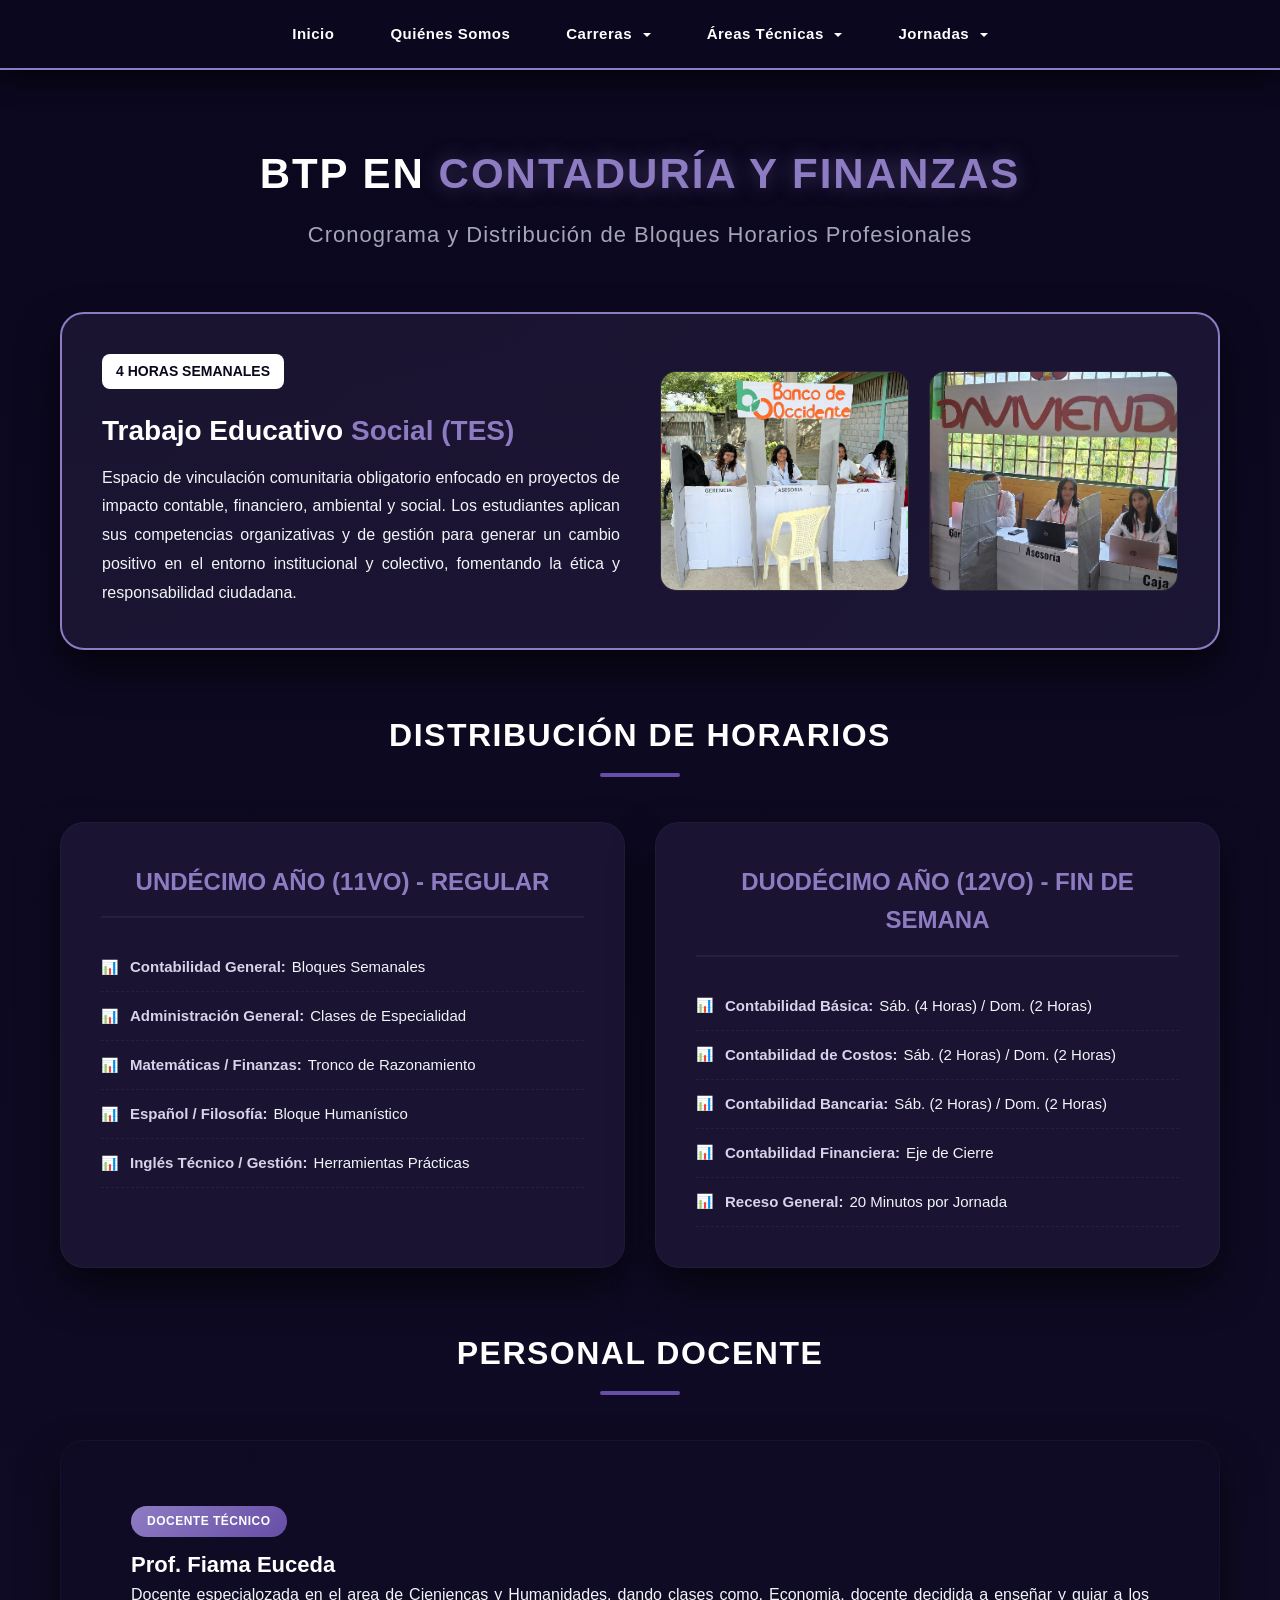
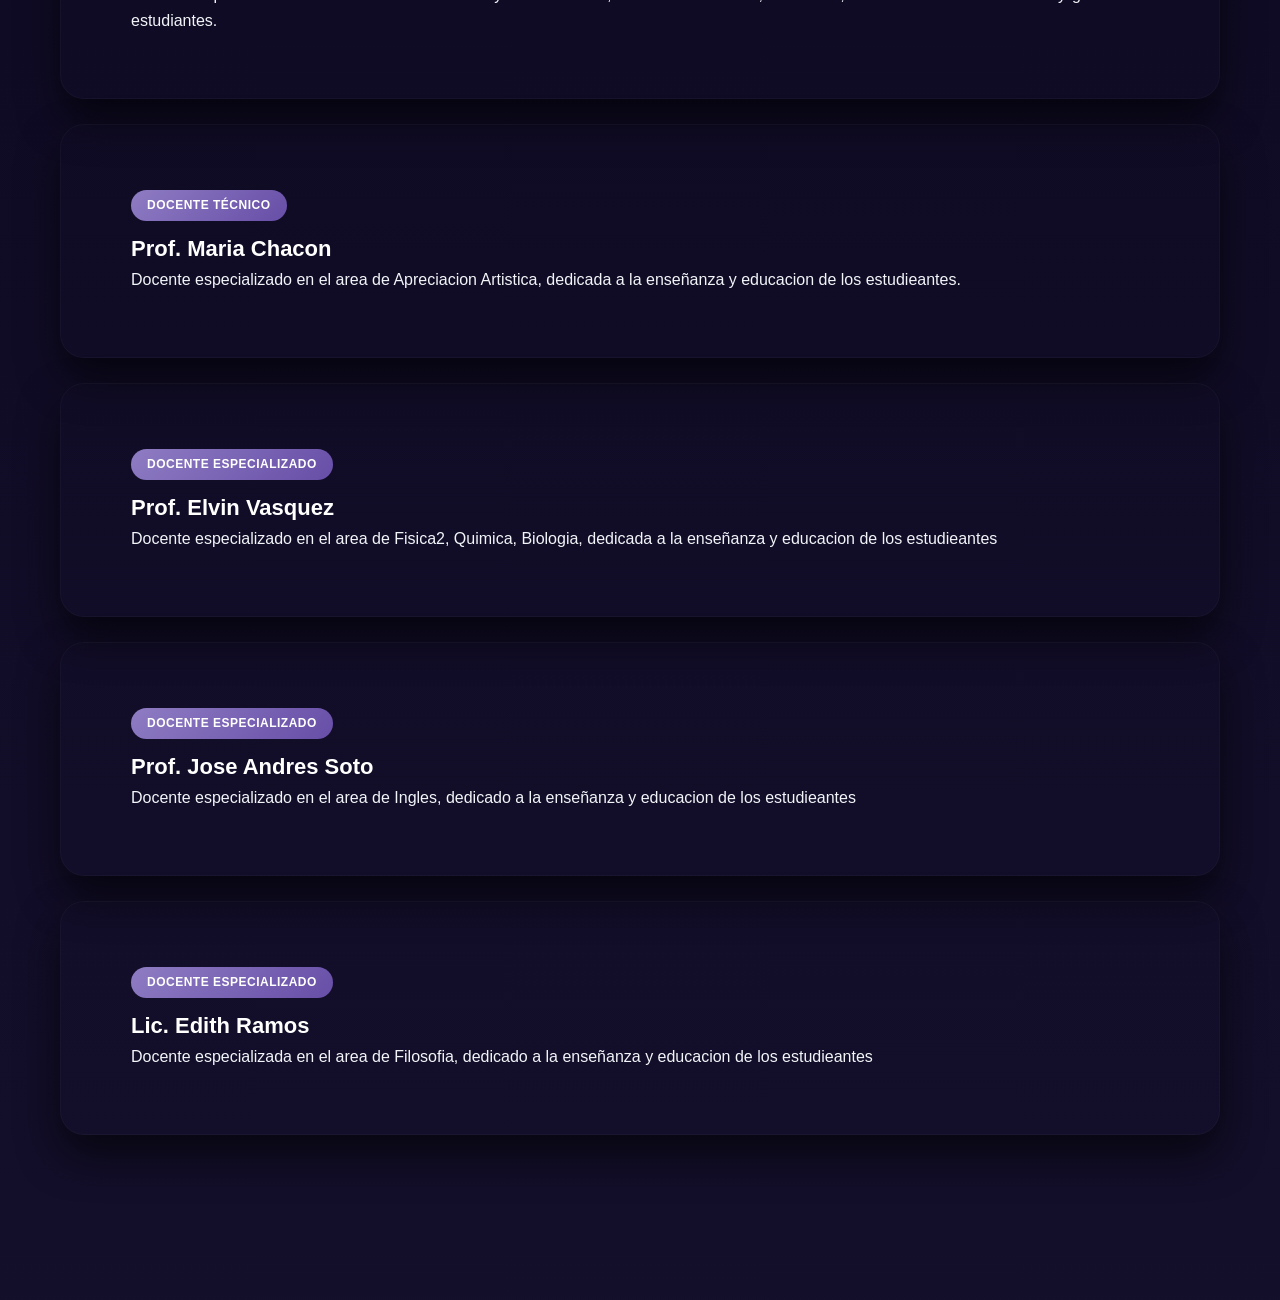
<file: finanzas.html>
<!DOCTYPE html>
<html lang="es">
<head>
    <meta charset="UTF-8">
    <meta name="viewport" content="width=device-width, initial-scale=1.0">
    <title>BTP en Contaduría y Finanzas - Horarios y Materias</title>
    <style>
        /* ==========================================================================
           1. RESETEO Y VARIABLES DE DISEÑO (TONOS MORADO OSCURO)
           ========================================================================== */
        * {
            margin: 0;
            padding: 0;
            box-sizing: border-box;
            font-family: 'Segoe UI', Tahoma, Geneva, Verdana, sans-serif;
        }

        :root {
            --morado-profundo: #0b071e;
            --carbon-morado: #140f2b;
            --morado-claro: #8e7cc3;
            --morado-brillante: #674ea7;
            --morado-sutil: #d9d2e9;
            --blanco-puro: #ffffff;
            --gris-platino: #f1f5f9;
            --gris-texto: #a4a6b5;
            --card-bg: rgba(28, 22, 53, 0.9);
            --card-shadow: 0 20px 40px rgba(0, 0, 0, 0.6);
            --transition-smooth: all 0.4s cubic-bezier(0.165, 0.84, 0.44, 1);
        }

        body {
            background-color: var(--morado-profundo);
            color: var(--gris-platino);
            overflow-x: hidden;
            line-height: 1.6;
        }

        .overlay {
            min-height: 100vh;
            background: linear-gradient(180deg, rgba(11, 7, 30, 0.96) 0%, rgba(20, 15, 43, 0.92) 100%);
            padding-bottom: 100px;
        }

        .contenedor {
            max-width: 1200px;
            margin: auto;
            padding: 40px 20px;
        }

        /* ==========================================================================
           2. BARRA DE NAVEGACIÓN STICKY
           ========================================================================== */
        nav {
            background: var(--morado-profundo);
            position: sticky;
            top: 0;
            z-index: 1000;
            box-shadow: 0 4px 30px rgba(0, 0, 0, 0.8);
            border-bottom: 2px solid var(--morado-claro);
        }

        .menu {
            list-style: none;
            display: flex;
            justify-content: center;
        }

        .menu > li {
            position: relative;
        }

        .menu li a {
            color: var(--blanco-puro);
            text-decoration: none;
            padding: 22px 28px;
            display: block;
            font-weight: 600;
            font-size: 15px;
            letter-spacing: 0.5px;
            transition: var(--transition-smooth);
        }

        .menu > li > a:hover {
            color: var(--morado-claro);
            background: rgba(142, 124, 195, 0.05);
        }

        .flecha {
            display: inline-block;
            width: 0;
            height: 0;
            margin-left: 6px;
            vertical-align: middle;
            border-top: 4px solid var(--blanco-puro);
            border-right: 4px solid transparent;
            border-left: 4px solid transparent;
            transition: var(--transition-smooth);
        }

        .menu li:hover .flecha {
            border-top-color: var(--morado-claro);
            transform: rotate(-180deg);
        }

        .submenu {
            position: absolute;
            top: 100%;
            left: 0;
            background: var(--carbon-morado);
            list-style: none;
            min-width: 220px;
            box-shadow: 0 8px 24px rgba(0,0,0,0.5);
            border-left: 3px solid var(--morado-claro);
            opacity: 0;
            visibility: hidden;
            transform: translateY(15px);
            transition: var(--transition-smooth);
        }

        .submenu li a {
            padding: 14px 20px;
            font-size: 14px;
            border-bottom: 1px solid rgba(255,255,255,0.02);
        }

        .submenu li a:hover {
            background: rgba(142, 124, 195, 0.1);
            color: var(--morado-claro);
            padding-left: 25px;
        }

        .menu li:hover .submenu {
            opacity: 1;
            visibility: visible;
            transform: translateY(0);
        }

        /* ==========================================================================
           3. ENCABEZADO HERO
           ========================================================================== */
        .hero {
            text-align: center;
            margin-bottom: 60px;
            padding-top: 30px;
        }

        .hero h1 {
            font-size: 42px;
            color: var(--blanco-puro);
            text-transform: uppercase;
            letter-spacing: 2px;
            margin-bottom: 10px;
            font-weight: 800;
        }

        .hero h1 span {
            color: var(--morado-claro);
            text-shadow: 0 0 20px rgba(142, 124, 195, 0.4);
        }

        .hero h2 {
            font-size: 22px;
            font-weight: 400;
            color: var(--gris-texto);
            margin-bottom: 35px;
            letter-spacing: 1px;
        }

        /* ==========================================================================
           4. SECCIÓN ESPECIAL: TRABAJO EDUCATIVO (CON DOS IMÁGENES)
           ========================================================================== */
        .seccion-especial {
            background: linear-gradient(135deg, rgba(142, 124, 195, 0.1) 0%, rgba(28, 22, 53, 0.95) 100%);
            border: 2px solid var(--morado-claro);
            border-radius: 24px;
            padding: 40px;
            margin-bottom: 60px;
            box-shadow: var(--card-shadow);
        }

        .especial-contenido {
            display: flex;
            gap: 40px;
            align-items: center;
        }

        .especial-txt {
            flex: 1;
        }

        .especial-txt h3 {
            font-size: 28px;
            color: var(--blanco-puro);
            margin-bottom: 10px;
        }

        .especial-txt h3 span {
            color: var(--morado-claro);
        }

        .badge-horas {
            display: inline-block;
            background: var(--blanco-puro);
            color: var(--morado-profundo);
            font-weight: 800;
            padding: 6px 14px;
            border-radius: 8px;
            margin-bottom: 20px;
            font-size: 14px;
        }

        .especial-desc {
            font-size: 16px;
            line-height: 1.8;
            color: var(--gris-platino);
            text-align: justify;
        }

        .especial-galeria {
            flex: 1;
            display: grid;
            grid-template-columns: 1fr 1fr;
            gap: 20px;
        }

        .contenedor-img-especial {
            background: rgba(0,0,0,0.3);
            border-radius: 16px;
            overflow: hidden;
            height: 220px;
            border: 1px solid rgba(255,255,255,0.1);
        }

        .img-especial {
            width: 100%;
            height: 100%;
            object-fit: cover;
            transition: var(--transition-smooth);
        }

        .contenedor-img-especial:hover .img-especial {
            transform: scale(1.05);
        }

        /* ==========================================================================
           5. DISTRIBUCIÓN DE HORARIOS (GRID DE ENTRADA)
           ========================================================================== */
        .seccion-plan {
            margin-bottom: 60px;
        }

        .titulo-seccion {
            text-align: center;
            font-size: 32px;
            color: var(--blanco-puro);
            text-transform: uppercase;
            letter-spacing: 1.5px;
            margin-bottom: 45px;
            font-weight: 700;
        }

        .titulo-seccion::after {
            content: '';
            display: block;
            width: 80px;
            height: 4px;
            background: var(--morado-brillante);
            margin: 12px auto 0 auto;
            border-radius: 2px;
        }

        .grid-plan {
            display: grid;
            grid-template-columns: 1fr 1fr;
            gap: 30px;
        }

        .col-plan {
            background: var(--card-bg);
            border-radius: 24px;
            padding: 40px;
            box-shadow: var(--card-shadow);
            border: 1px solid rgba(255, 255, 255, 0.03);
            transition: var(--transition-smooth);
        }

        .col-plan:hover {
            transform: translateY(-5px);
            border-color: rgba(142, 124, 195, 0.3);
        }

        .col-plan h3 {
            font-size: 24px;
            color: var(--morado-claro);
            text-align: center;
            margin-bottom: 25px;
            text-transform: uppercase;
            border-bottom: 2px solid rgba(255, 255, 255, 0.05);
            padding-bottom: 15px;
        }

        .lista-materias {
            list-style: none;
        }

        .lista-materias li {
            padding: 12px 0;
            font-size: 15px;
            color: var(--gris-platino);
            border-bottom: 1px dashed rgba(255, 255, 255, 0.05);
            display: flex;
            align-items: center;
        }

        .lista-materias li::before {
            content: "📊";
            margin-right: 12px;
            font-size: 14px;
        }

        .lista-materias li strong {
            color: var(--morado-sutil);
            margin-right: 6px;
        }

        /* ==========================================================================
           6. TARJETAS DETALLADAS DE ASIGNATURAS (11VO Y 12VO)
           ========================================================================== */
        .materia-card {
            background: var(--card-bg);
            border-radius: 24px;
            margin-bottom: 25px;
            box-shadow: var(--card-shadow);
            border: 1px solid rgba(255, 255, 255, 0.03);
            transition: var(--transition-smooth);
            padding: 35px 40px;
        }

        .materia-card:hover {
            transform: translateY(-3px);
            border-color: rgba(142, 124, 195, 0.3);
        }

        .materia-card h4 {
            font-size: 26px;
            color: var(--blanco-puro);
            margin-bottom: 5px;
            font-weight: 700;
        }

        .horas-tag {
            display: inline-block;
            background: linear-gradient(135deg, var(--morado-claro), var(--morado-brillante));
            color: var(--blanco-puro);
            font-size: 12px;
            font-weight: 700;
            padding: 6px 16px;
            border-radius: 50px;
            margin-bottom: 18px;
            text-transform: uppercase;
            letter-spacing: 0.5px;
        }

        .materia-desc {
            font-size: 15.5px;
            line-height: 1.7;
            color: var(--gris-texto);
            margin-bottom: 15px;
            text-align: justify;
        }

        .meta-line {
            font-size: 15px;
            line-height: 1.6;
            color: var(--gris-platino);
        }

        .meta-line strong {
            color: var(--morado-sutil);
        }

        /* Separador de Bloques */
        .bloque-grados {
            margin-top: 60px;
        }

        /* Responsive Design */
        @media (max-width: 1024px) {
            .grid-plan { grid-template-columns: 1fr; }
            .especial-contenido { flex-direction: column; gap: 30px; }
            .especial-galeria { width: 100%; }
        }

        @media (max-width: 768px) {
            .menu {
                flex-direction: column;
                align-items: center;
                padding: 10px 0;
            }
            .menu li a {
                padding: 12px 20px;
            }
            .submenu {
                position: relative;
                top: 0;
                transform: none;
                opacity: 1;
                visibility: visible;
                display: none;
                width: 100%;
                text-align: center;
                border-left: none;
                border-top: 1px solid rgba(142, 124, 195, 0.3);
                background: rgba(0, 0, 0, 0.2);
            }
            .menu li:hover .submenu {
                display: block;
            }
            .hero h1 {
                font-size: 32px;
            }
            .hero h2 {
                font-size: 18px;
            }
        }

        @media (max-width: 600px) {
            .materia-card {
                padding: 25px 20px;
            }
            .especial-galeria { grid-template-columns: 1fr; }
            .contenedor-img-especial { height: 200px; }
        }
    </style>
</head>
<body>

<div class="overlay">

    <nav>
        <ul class="menu">
            <li><a href="MENUU.html">Inicio</a></li>
            <li><a href="Quienes somos.html">Quiénes Somos</a></li>
            <li>
                <a href="#">Carreras <span class="flecha"></span></a>
                <ul class="submenu">
                    <li><a href="Informatica.html">Informática</a></li>
                    <li><a href="electricidad.html">Electricidad</a></li>
                    <li><a href="humanidades.html">Ciencias y Humanidades</a></li>
                    <li><a href="finanzas.html">Contaduría y Finanzas</a></li>
                </ul>
            </li>
            <li>
                <a href="#">Áreas Técnicas <span class="flecha"></span></a>
                <ul class="submenu">
                    <li><a href="madera.html">Madera</a></li>
                    <li><a href="Corte Confeccion.html">Costura Hogar</a></li>
                    <li><a href="Electricidad Area.html">Electricidad</a></li>
                    <li><a href="Estructuras Metalicas.html">Estructuras Metálicas</a></li>
                </ul>
            </li>
            <li>
                <a href="#">Jornadas <span class="flecha"></span></a>
                <ul class="submenu">
                    <li><a href="matutina.html">Matutina</a></li>
                    <li><a href="vespertina.html">Vespertina</a></li>
                    <li><a href="nocturna.html">Nocturna</a></li>
                    <li><a href="isemed.html">ISEMED</a></li>
                </ul>
            </li>
        </ul>
    </nav>

    <div class="contenedor">
        
        <header class="hero">
            <h1>BTP en <span>Contaduría y Finanzas</span></h1>
            <h2>Cronograma y Distribución de Bloques Horarios Profesionales</h2>
        </header>

        <section class="seccion-especial">
            <div class="especial-contenido">
                <div class="especial-txt">
                    <div class="badge-horas">4 HORAS SEMANALES</div>
                    <h3>Trabajo Educativo <span>Social (TES)</span></h3>
                    <p class="especial-desc">
                        Espacio de vinculación comunitaria obligatorio enfocado en proyectos de impacto contable, financiero, ambiental y social. Los estudiantes aplican sus competencias organizativas y de gestión para generar un cambio positivo en el entorno institucional y colectivo, fomentando la ética y responsabilidad ciudadana.
                    </p>
                </div>
                <div class="especial-galeria">
                    <div class="contenedor-img-especial">
                        <img src="fin1.png" alt="Actividad Financiera 1" class="img-especial">
                    </div>
                    <div class="contenedor-img-especial">
                        <img src="fin2.png" alt="Actividad Financiera 2" class="img-especial">
                    </div>
                </div>
            </div>
        </section>

        <section class="seccion-plan">
            <h2 class="titulo-seccion">Distribución de Horarios</h2>
            
            <div class="grid-plan">
                <div class="col-plan">
                    <h3>Undécimo Año (11vo) - Regular</h3>
                    <ul class="lista-materias">
                        <li><strong>Contabilidad General:</strong> Bloques Semanales</li>
                        <li><strong>Administración General:</strong> Clases de Especialidad</li>
                        <li><strong>Matemáticas / Finanzas:</strong> Tronco de Razonamiento</li>
                        <li><strong>Español / Filosofía:</strong> Bloque Humanístico</li>
                        <li><strong>Inglés Técnico / Gestión:</strong> Herramientas Prácticas</li>
                    </ul>
                </div>
                
                <div class="col-plan">
                    <h3>Duodécimo Año (12vo) - Fin de Semana</h3>
                    <ul class="lista-materias">
                        <li><strong>Contabilidad Básica:</strong> Sáb. (4 Horas) / Dom. (2 Horas)</li>
                        <li><strong>Contabilidad de Costos:</strong> Sáb. (2 Horas) / Dom. (2 Horas)</li>
                        <li><strong>Contabilidad Bancaria:</strong> Sáb. (2 Horas) / Dom. (2 Horas)</li>
                        <li><strong>Contabilidad Financiera:</strong> Eje de Cierre</li>
                        <li><strong>Receso General:</strong> 20 Minutos por Jornada</li>
                    </ul>
                </div>
            </div>
        </section>

       <section style="margin-top: 60px;">
    <h2 class="titulo-seccion">Personal Docente</h2>

    <div class="materia-card" style="display: block; width: 100%; background: linear-gradient(135deg, var(--azul-marino), var(--azul-profundo));">
        <div class="materia-celda-txt" style="display: block; width: 100%; padding: 30px; text-align: justify;">
            <span class="horas-tag" style="margin-bottom: 10px;">Docente Técnico</span>
            <h4 style="font-size: 22px; margin: 0; color: var(--blanco-puro);">Prof. Fiama Euceda</h4>
            <p></h1>Docente especialozada en el area de Cieniencas y Humanidades, dando clases como, Economia, docente decidida a enseñar y guiar a los estudiantes.</p><h1></p>
        </div>
    </div>

    <div class="materia-card" style="display: block; width: 100%; background: linear-gradient(135deg, var(--azul-marino), var(--azul-profundo));">
        <div class="materia-celda-txt" style="display: block; width: 100%; padding: 30px; text-align: justify;">
            <span class="horas-tag" style="margin-bottom: 10px;">Docente Técnico</span>
            <h4 style="font-size: 22px; margin: 0; color: var(--blanco-puro);">Prof. Maria Chacon</h4> 
            <p>Docente especializado en el area de Apreciacion Artistica, dedicada a la enseñanza y educacion de los estudieantes.</p>
        </div>
    </div>

     <div class="materia-card" style="display: block; width: 100%; background: linear-gradient(135deg, var(--azul-marino), var(--azul-profundo));">
        <div class="materia-celda-txt" style="display: block; width: 100%; padding: 30px; text-align: justify;">
            <span class="horas-tag" style="margin-bottom: 10px;">Docente Especializado</span>
            <h4 style="font-size: 22px; margin: 0; color: var(--blanco-puro);">Prof. Elvin Vasquez</h4>
            <p>Docente especializado en el area de Fisica2, Quimica, Biologia, dedicada a la enseñanza y educacion de los estudieantes</p>
        </div>
        </div>

         <div class="materia-card" style="display: block; width: 100%; background: linear-gradient(135deg, var(--azul-marino), var(--azul-profundo));">
        <div class="materia-celda-txt" style="display: block; width: 100%; padding: 30px; text-align: justify;">
            <span class="horas-tag" style="margin-bottom: 10px;">Docente Especializado</span>
            <h4 style="font-size: 22px; margin: 0; color: var(--blanco-puro);">Prof. Jose Andres Soto</h4>
            <p>Docente especializado en el area de Ingles, dedicado a la enseñanza y educacion de los estudieantes</p>
        </div>
        </div>
        
    <div class="materia-card" style="display: block; width: 100%; background: linear-gradient(135deg, var(--azul-marino), var(--azul-profundo));">
        <div class="materia-celda-txt" style="display: block; width: 100%; padding: 30px; text-align: justify;">
            <span class="horas-tag" style="margin-bottom: 10px;">Docente Especializado</span>
            <h4 style="font-size: 22px; margin: 0; color: var(--blanco-puro);">Lic. Edith Ramos</h4>
            <p>Docente especializada en el area de Filosofia, dedicado a la enseñanza y educacion de los estudieantes</p>
        </div>
</section>

</div> 
</div> 
</body>
</html>
</file>
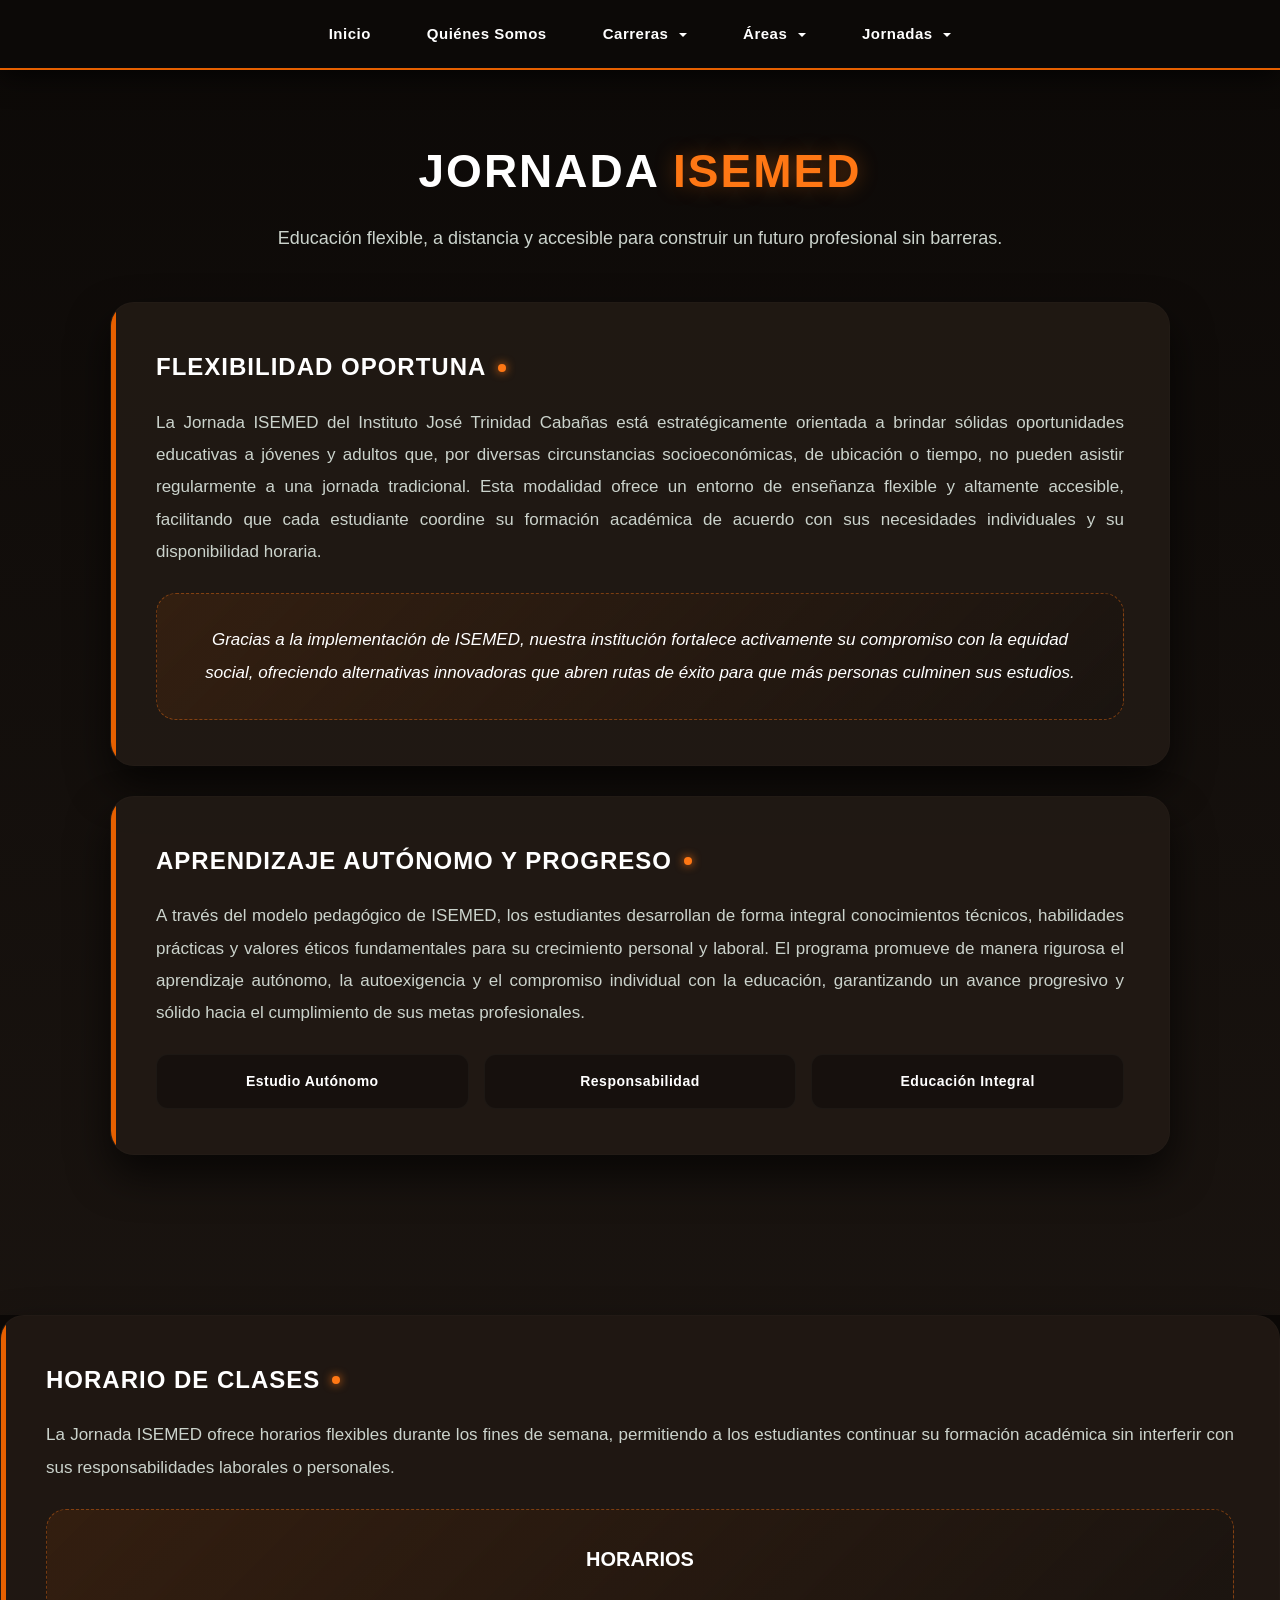
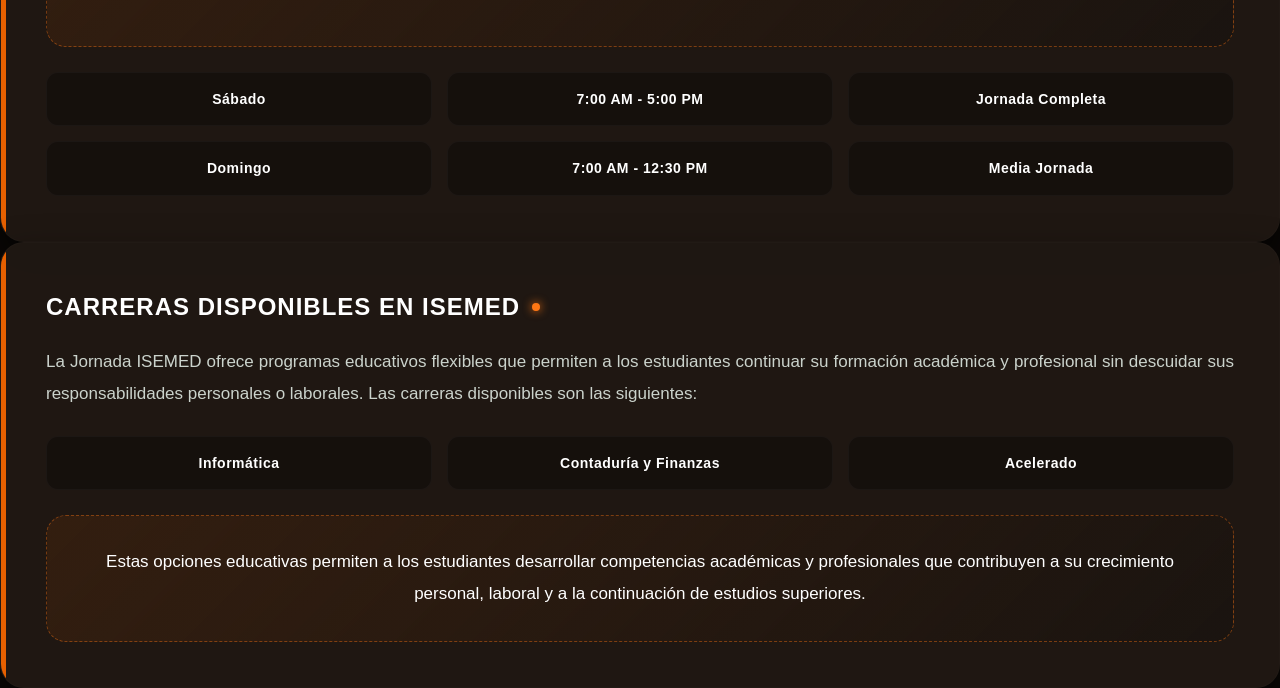
<file: isemed.html>
<!DOCTYPE html>
<html lang="es">
<head>
    <meta charset="UTF-8">
    <meta name="viewport" content="width=device-width, initial-scale=1.0">
    <title>Instituto - Jornada ISEMED</title>
    <style>
        /* ==========================================================================
           1. RESETEO Y VARIABLES DE DISEÑO (PALETA NARANJA Y NEGRO)
           ========================================================================== */
        * {
            margin: 0;
            padding: 0;
            box-sizing: border-box;
            font-family: 'Segoe UI', Tahoma, Geneva, Verdana, sans-serif;
        }

        :root {
            --negro-profundo: #0c0907;
            --carbon-oscuro: #1a1410;
            --naranja-principal: #e66000;
            --naranja-brillante: #ff7714;
            --naranja-sutil: #ffe6d5;
            --blanco-puro: #ffffff;
            --gris-platino: #fcfbfa;
            --gris-texto: #cbd3cc;
            --card-bg: rgba(34, 26, 21, 0.9);
            --card-shadow: 0 20px 40px rgba(0, 0, 0, 0.65);
            --transition-smooth: all 0.4s cubic-bezier(0.165, 0.84, 0.44, 1);
        }

        body {
            background-color: var(--negro-profundo);
            color: var(--gris-platino);
            overflow-x: hidden;
            line-height: 1.6;
        }

        .overlay {
            min-height: 100vh;
            background: linear-gradient(180deg, rgba(12, 9, 7, 0.98) 0%, rgba(26, 20, 16, 0.94) 100%);
            padding-bottom: 80px;
        }

        .contenedor {
            max-width: 1100px;
            margin: auto;
            padding: 40px 20px;
        }

        /* ==========================================================================
           2. BARRA DE NAVEGACIÓN STICKY
           ========================================================================== */
        nav {
            background: var(--negro-profundo);
            position: sticky;
            top: 0;
            z-index: 1000;
            box-shadow: 0 4px 30px rgba(0, 0, 0, 0.8);
            border-bottom: 2px solid var(--naranja-principal);
        }

        .menu {
            list-style: none;
            display: flex;
            justify-content: center;
        }

        .menu > li {
            position: relative;
        }

        .menu li a {
            color: var(--blanco-puro);
            text-decoration: none;
            padding: 22px 28px;
            display: block;
            font-weight: 600;
            font-size: 15px;
            letter-spacing: 0.5px;
            transition: var(--transition-smooth);
        }

        .menu > li > a:hover {
            color: var(--naranja-sutil);
            background: rgba(230, 96, 0, 0.08);
        }

        .flecha {
            display: inline-block;
            width: 0;
            height: 0;
            margin-left: 6px;
            vertical-align: middle;
            border-top: 4px solid var(--blanco-puro);
            border-right: 4px solid transparent;
            border-left: 4px solid transparent;
            transition: var(--transition-smooth);
        }

        .menu li:hover .flecha {
            border-top-color: var(--naranja-sutil);
            transform: rotate(-180deg);
        }

        .submenu {
            position: absolute;
            top: 100%;
            left: 0;
            background: var(--carbon-oscuro);
            list-style: none;
            min-width: 220px;
            box-shadow: 0 8px 24px rgba(0,0,0,0.6);
            border-left: 3px solid var(--naranja-brillante);
            opacity: 0;
            visibility: hidden;
            transform: translateY(15px);
            transition: var(--transition-smooth);
        }

        .submenu li a {
            padding: 14px 20px;
            font-size: 14px;
            border-bottom: 1px solid rgba(255,255,255,0.02);
        }

        .submenu li a:hover {
            background: rgba(230, 96, 0, 0.15);
            color: var(--naranja-sutil);
            padding-left: 25px;
        }

        .menu li:hover .submenu {
            opacity: 1;
            visibility: visible;
            transform: translateY(0);
        }

        /* ==========================================================================
           3. ENCABEZADO / HERO DE LA JORNADA
           ========================================================================== */
        .encabezado-hero {
            text-align: center;
            margin-bottom: 50px;
            padding-top: 25px;
        }

        .encabezado-hero h1 {
            font-size: 46px;
            color: var(--blanco-puro);
            text-transform: uppercase;
            letter-spacing: 2px;
            margin-bottom: 15px;
            font-weight: 800;
        }

        .encabezado-hero h1 span {
            color: var(--naranja-brillante);
            text-shadow: 0 0 20px rgba(255, 119, 20, 0.35);
        }

        .encabezado-hero p {
            font-size: 18px;
            color: var(--gris-texto);
            max-width: 800px;
            margin: auto;
        }

        /* ==========================================================================
           4. SECCIONES DE CONTENIDO TRABAJADAS CON TARJETAS PREMIUM
           ========================================================================== */
        .grid-contenido {
            display: grid;
            grid-template-columns: 1fr;
            gap: 30px;
            margin-bottom: 40px;
        }

        .tarjeta-detalle {
            background: var(--card-bg);
            border-radius: 24px;
            padding: 45px;
            box-shadow: var(--card-shadow);
            border: 1px solid rgba(255, 255, 255, 0.01);
            transition: var(--transition-smooth);
            position: relative;
            overflow: hidden;
        }

        .tarjeta-detalle::before {
            content: '';
            position: absolute;
            top: 0;
            left: 0;
            width: 5px;
            height: 100%;
            background: var(--naranja-principal);
        }

        .tarjeta-detalle:hover {
            transform: translateY(-4px);
            border-color: rgba(255, 119, 20, 0.25);
            box-shadow: 0 25px 50px rgba(0, 0, 0, 0.8);
        }

        .titulo-bloque {
            font-size: 24px;
            color: var(--blanco-puro);
            text-transform: uppercase;
            letter-spacing: 1px;
            margin-bottom: 20px;
            font-weight: 700;
            display: flex;
            align-items: center;
        }

        .titulo-bloque::after {
            content: '';
            display: inline-block;
            width: 8px;
            height: 8px;
            background: var(--naranja-brillante);
            margin-left: 12px;
            border-radius: 50%;
            box-shadow: 0 0 10px var(--naranja-brillante);
        }

        .texto-detalle {
            font-size: 17px;
            line-height: 1.9;
            color: var(--gris-texto);
            text-align: justify;
        }

        /* Caja de cita destacada */
        .caja-destacada {
            background: linear-gradient(135deg, rgba(230, 96, 0, 0.1) 0%, rgba(26, 20, 16, 0.9) 100%);
            border: 1px dashed rgba(255, 119, 20, 0.4);
            border-radius: 20px;
            padding: 30px;
            margin-top: 25px;
        }

        /* Bloques de etiquetas para los valores y competencias */
        .caja-destacada-valores {
            display: grid;
            grid-template-columns: repeat(3, 1fr);
            gap: 15px;
            margin-top: 25px;
            text-align: center;
        }

        .valor-item {
            background: rgba(0, 0, 0, 0.3);
            border: 1px solid rgba(255, 255, 255, 0.03);
            padding: 15px 10px;
            border-radius: 12px;
            font-weight: 600;
            font-size: 14px;
            color: var(--blanco-puro);
            letter-spacing: 0.5px;
            transition: var(--transition-smooth);
        }

        .tarjeta-detalle:hover .valor-item {
            border-color: rgba(230, 96, 0, 0.2);
            color: var(--naranja-brillante);
        }

        /* ==========================================================================
           5. RESPONSIVE DESIGN (DISEÑO MÓVIL)
           ========================================================================== */
        @media (max-width: 768px) {
            .menu {
                flex-direction: column;
                align-items: center;
                padding: 10px 0;
            }
            .menu li a {
                padding: 12px 20px;
            }
            .submenu {
                position: relative;
                top: 0;
                transform: none;
                opacity: 1;
                visibility: visible;
                display: none;
                width: 100%;
                text-align: center;
                border-left: none;
                border-top: 1px solid rgba(255, 119, 20, 0.3);
                background: rgba(0, 0, 0, 0.3);
            }
            .menu li:hover .submenu {
                display: block;
            }
            .encabezado-hero h1 {
                font-size: 34px;
            }
            .tarjeta-detalle {
                padding: 30px 20px;
            }
            .caja-destacada-valores {
                grid-template-columns: 1fr;
            }
        }
    </style>
</head>
<body>

<div class="overlay">

    <nav>
        <ul class="menu">
            <li><a href="MENUU.html">Inicio</a></li>
            <li><a href="Quienes Somos.html">Quiénes Somos</a></li>
            <li>
                <a href="#">Carreras <span class="flecha"></span></a>
                <ul class="submenu">
                    <li><a href="Informatica.html">Informática</a></li>
                    <li><a href="electricidad.html">Electricidad</a></li>
                    <li><a href="humanidades.html">Humanidades</a></li>
                    <li><a href="finanzas.html">Contaduría y Finanzas</a></li>
                </ul>
            </li>
            <li>
                <a href="areas_tecnicas.html">Áreas <span class="flecha"></span></a>
                <ul class="submenu">
                    <li><a href="madera.html">Madera</a></li>
                    <li><a href="Corte Confeccion.html">Corte y Confección</a></li>
                    <li><a href="Electricidad Area.html">Electricidad</a></li>
                    <li><a href="Estructuras Metalicas.html">Estructuras Metálicas</a></li>
                </ul>
            </li>
            <li>
                <a href="#">Jornadas <span class="flecha"></span></a>
                <ul class="submenu">
                    <li><a href="matutina.html">Matutina</a></li>
                    <li><a href="vespertina.html">Vespertina</a></li>
                    <li><a href="nocturna.html">Nocturna</a></li>
                    <li><a href="isemed.html">ISEMED</a></li>
                </ul>
            </li>
        </ul>
    </nav>

    <div class="contenedor">

        <header class="encabezado-hero">
            <h1>Jornada <span>ISEMED</span></h1>
            <p>Educación flexible, a distancia y accesible para construir un futuro profesional sin barreras.</p>
        </header>

        <div class="grid-contenido">
            
            <section class="tarjeta-detalle">
                <h2 class="titulo-bloque">Flexibilidad Oportuna</h2>
                <p class="texto-detalle">
                    La Jornada ISEMED del Instituto José Trinidad Cabañas está estratégicamente orientada a brindar sólidas oportunidades educativas a jóvenes y adultos que, por diversas circunstancias socioeconómicas, de ubicación o tiempo, no pueden asistir regularmente a una jornada tradicional. Esta modalidad ofrece un entorno de enseñanza flexible y altamente accesible, facilitando que cada estudiante coordine su formación académica de acuerdo con sus necesidades individuales y su disponibilidad horaria.
                </p>
                <div class="caja-destacada">
                    <p class="texto-detalle" style="font-style: italic; color: var(--blanco-puro); text-align: center;">
                        Gracias a la implementación de ISEMED, nuestra institución fortalece activamente su compromiso con la equidad social, ofreciendo alternativas innovadoras que abren rutas de éxito para que más personas culminen sus estudios.
                    </p>
                </div>
            </section>

            <section class="tarjeta-detalle">
                <h2 class="titulo-bloque">Aprendizaje Autónomo y Progreso</h2>
                <p class="texto-detalle">
                    A través del modelo pedagógico de ISEMED, los estudiantes desarrollan de forma integral conocimientos técnicos, habilidades prácticas y valores éticos fundamentales para su crecimiento personal y laboral. El programa promueve de manera rigurosa el aprendizaje autónomo, la autoexigencia y el compromiso individual con la educación, garantizando un avance progresivo y sólido hacia el cumplimiento de sus metas profesionales.
                </p>
                
                <div class="caja-destacada-valores">
                    <div class="valor-item">Estudio Autónomo</div>
                    <div class="valor-item">Responsabilidad</div>
                    <div class="valor-item">Educación Integral</div>
                </div>
            </section>

        </div>

    </div>
</div>

</body>
<section class="tarjeta-detalle">
    <h2 class="titulo-bloque">Horario de Clases</h2>

    <p class="texto-detalle">
        La Jornada ISEMED ofrece horarios flexibles durante los fines de semana, permitiendo a los estudiantes continuar su formación académica sin interferir con sus responsabilidades laborales o personales.
    </p>

    <div class="caja-destacada">
        <p class="texto-detalle" style="text-align:center; color: var(--blanco-puro); font-size:20px; font-weight:bold;">
            HORARIOS<br><br>
            
        </p>
    </div>

    <div class="caja-destacada-valores">
        <div class="valor-item">Sábado</div>
        <div class="valor-item">7:00 AM - 5:00 PM</div>
        <div class="valor-item">Jornada Completa</div>

        <div class="valor-item">Domingo</div>
        <div class="valor-item">7:00 AM - 12:30 PM</div>
        <div class="valor-item">Media Jornada</div>
    </div>
</section>
<section class="tarjeta-detalle">
    <h2 class="titulo-bloque">Carreras Disponibles en ISEMED</h2>

    <p class="texto-detalle">
        La Jornada ISEMED ofrece programas educativos flexibles que permiten a los estudiantes continuar su formación académica y profesional sin descuidar sus responsabilidades personales o laborales. Las carreras disponibles son las siguientes:
    </p>

    <div class="caja-destacada-valores">
        <div class="valor-item">Informática</div>
        <div class="valor-item">Contaduría y Finanzas</div>
        <div class="valor-item">Acelerado</div>
    </div>

    <div class="caja-destacada">
        <p class="texto-detalle" style="text-align:center; color: var(--blanco-puro);">
            Estas opciones educativas permiten a los estudiantes desarrollar competencias académicas y profesionales que contribuyen a su crecimiento personal, laboral y a la continuación de estudios superiores.
        </p>
    </div>
</section>
</file>
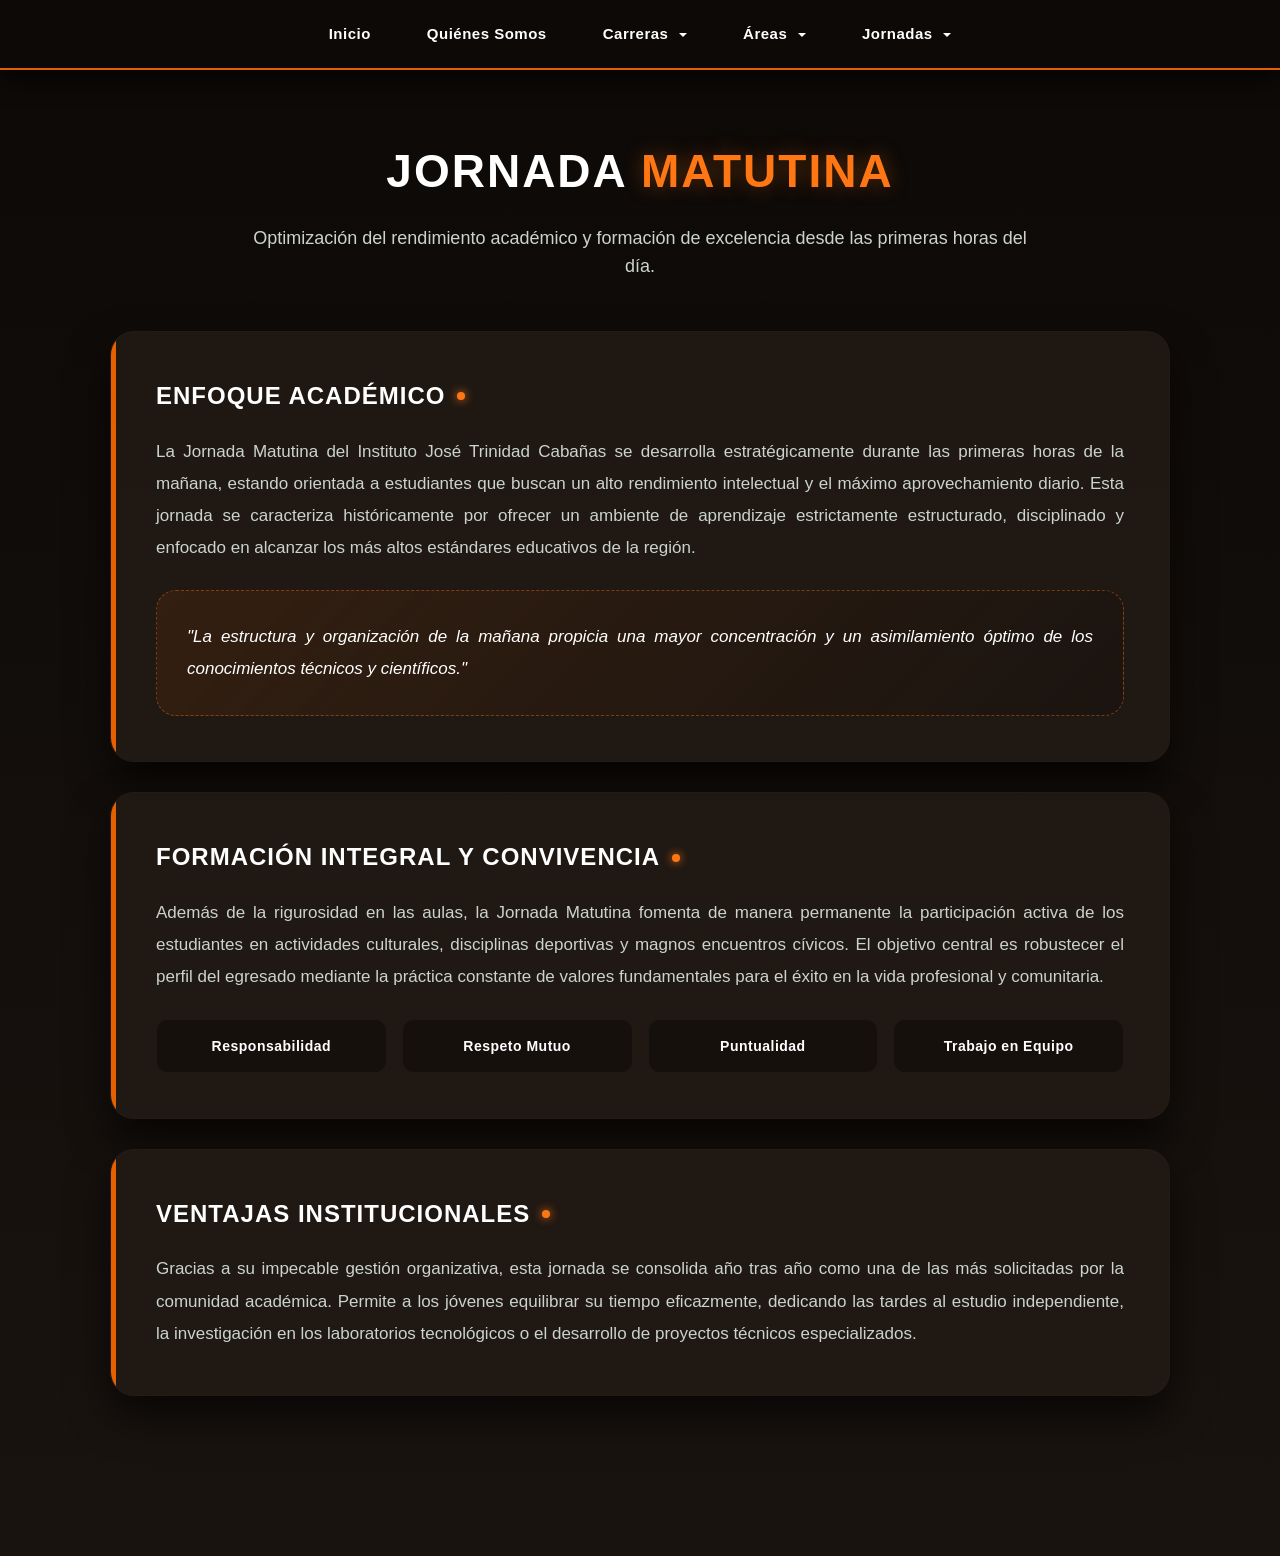
<file: matutina.html>
<!DOCTYPE html>
<html lang="es">
<head>
    <meta charset="UTF-8">
    <meta name="viewport" content="width=device-width, initial-scale=1.0">
    <title>Instituto - Jornada Matutina</title>
    <style>
        /* ==========================================================================
           1. RESETEO Y VARIABLES DE DISEÑO (PALETA NARANJA Y NEGRO)
           ========================================================================== */
        * {
            margin: 0;
            padding: 0;
            box-sizing: border-box;
            font-family: 'Segoe UI', Tahoma, Geneva, Verdana, sans-serif;
        }

        :root {
            --negro-profundo: #0c0907;
            --carbon-oscuro: #1a1410;
            --naranja-principal: #e66000;
            --naranja-brillante: #ff7714;
            --naranja-sutil: #ffe6d5;
            --blanco-puro: #ffffff;
            --gris-platino: #fcfbfa;
            --gris-texto: #cbd3cc;
            --card-bg: rgba(34, 26, 21, 0.9);
            --card-shadow: 0 20px 40px rgba(0, 0, 0, 0.65);
            --transition-smooth: all 0.4s cubic-bezier(0.165, 0.84, 0.44, 1);
        }

        body {
            background-color: var(--negro-profundo);
            color: var(--gris-platino);
            overflow-x: hidden;
            line-height: 1.6;
        }

        .overlay {
            min-height: 100vh;
            background: linear-gradient(180deg, rgba(12, 9, 7, 0.98) 0%, rgba(26, 20, 16, 0.94) 100%);
            padding-bottom: 80px;
        }

        .contenedor {
            max-width: 1100px;
            margin: auto;
            padding: 40px 20px;
        }

        /* ==========================================================================
           2. BARRA DE NAVEGACIÓN STICKY
           ========================================================================== */
        nav {
            background: var(--negro-profundo);
            position: sticky;
            top: 0;
            z-index: 1000;
            box-shadow: 0 4px 30px rgba(0, 0, 0, 0.8);
            border-bottom: 2px solid var(--naranja-principal);
        }

        .menu {
            list-style: none;
            display: flex;
            justify-content: center;
        }

        .menu > li {
            position: relative;
        }

        .menu li a {
            color: var(--blanco-puro);
            text-decoration: none;
            padding: 22px 28px;
            display: block;
            font-weight: 600;
            font-size: 15px;
            letter-spacing: 0.5px;
            transition: var(--transition-smooth);
        }

        .menu > li > a:hover {
            color: var(--naranja-sutil);
            background: rgba(230, 96, 0, 0.08);
        }

        .flecha {
            display: inline-block;
            width: 0;
            height: 0;
            margin-left: 6px;
            vertical-align: middle;
            border-top: 4px solid var(--blanco-puro);
            border-right: 4px solid transparent;
            border-left: 4px solid transparent;
            transition: var(--transition-smooth);
        }

        .menu li:hover .flecha {
            border-top-color: var(--naranja-sutil);
            transform: rotate(-180deg);
        }

        .submenu {
            position: absolute;
            top: 100%;
            left: 0;
            background: var(--carbon-oscuro);
            list-style: none;
            min-width: 220px;
            box-shadow: 0 8px 24px rgba(0,0,0,0.6);
            border-left: 3px solid var(--naranja-brillante);
            opacity: 0;
            visibility: hidden;
            transform: translateY(15px);
            transition: var(--transition-smooth);
        }

        .submenu li a {
            padding: 14px 20px;
            font-size: 14px;
            border-bottom: 1px solid rgba(255,255,255,0.02);
        }

        .submenu li a:hover {
            background: rgba(230, 96, 0, 0.15);
            color: var(--naranja-sutil);
            padding-left: 25px;
        }

        .menu li:hover .submenu {
            opacity: 1;
            visibility: visible;
            transform: translateY(0);
        }

        /* ==========================================================================
           3. ENCABEZADO / HERO DE LA JORNADA
           ========================================================================== */
        .encabezado-hero {
            text-align: center;
            margin-bottom: 50px;
            padding-top: 25px;
        }

        .encabezado-hero h1 {
            font-size: 46px;
            color: var(--blanco-puro);
            text-transform: uppercase;
            letter-spacing: 2px;
            margin-bottom: 15px;
            font-weight: 800;
        }

        .encabezado-hero h1 span {
            color: var(--naranja-brillante);
            text-shadow: 0 0 20px rgba(255, 119, 20, 0.35);
        }

        .encabezado-hero p {
            font-size: 18px;
            color: var(--gris-texto);
            max-width: 800px;
            margin: auto;
        }

        /* ==========================================================================
           4. SECCIONES DE CONTENIDO (SIN IMÁGENES - TARJETAS EN BLOQUE DE DISEÑO)
           ========================================================================== */
        .grid-contenido {
            display: grid;
            grid-template-columns: 1fr;
            gap: 30px;
            margin-bottom: 40px;
        }

        .tarjeta-detalle {
            background: var(--card-bg);
            border-radius: 24px;
            padding: 45px;
            box-shadow: var(--card-shadow);
            border: 1px solid rgba(255, 255, 255, 0.01);
            transition: var(--transition-smooth);
            position: relative;
            overflow: hidden;
        }

        .tarjeta-detalle::before {
            content: '';
            position: absolute;
            top: 0;
            left: 0;
            width: 5px;
            height: 100%;
            background: var(--naranja-principal);
        }

        .tarjeta-detalle:hover {
            transform: translateY(-4px);
            border-color: rgba(255, 119, 20, 0.25);
            box-shadow: 0 25px 50px rgba(0, 0, 0, 0.8);
        }

        .titulo-bloque {
            font-size: 24px;
            color: var(--blanco-puro);
            text-transform: uppercase;
            letter-spacing: 1px;
            margin-bottom: 20px;
            font-weight: 700;
            display: flex;
            align-items: center;
        }

        /* Icono simulado en CSS antes del título */
        .titulo-bloque::after {
            content: '';
            display: inline-block;
            width: 8px;
            height: 8px;
            background: var(--naranja-brillante);
            margin-left: 12px;
            border-radius: 50%;
            box-shadow: 0 0 10px var(--naranja-brillante);
        }

        .texto-detalle {
            font-size: 17px;
            line-height: 1.9;
            color: var(--gris-texto);
            text-align: justify;
        }

        /* Callout Box - Caja de Información Destacada (Para rellenar estéticamente el espacio sin fotos) */
        .caja-destacada {
            background: linear-gradient(135deg, rgba(230, 96, 0, 0.1) 0%, rgba(26, 20, 16, 0.9) 100%);
            border: 1px dashed rgba(255, 119, 20, 0.4);
            border-radius: 20px;
            padding: 30px;
            margin-top: 25px;
            display: flex;
            align-items: center;
            gap: 20px;
        }

        .caja-destacada-valores {
            display: grid;
            grid-template-columns: repeat(4, 1fr);
            gap: 15px;
            margin-top: 25px;
            text-align: center;
        }

        .valor-item {
            background: rgba(0, 0, 0, 0.3);
            border: 1px solid rgba(255, 255, 255, 0.03);
            padding: 15px 10px;
            border-radius: 12px;
            font-weight: 600;
            font-size: 14px;
            color: var(--blanco-puro);
            letter-spacing: 0.5px;
            transition: var(--transition-smooth);
        }

        .tarjeta-detalle:hover .valor-item {
            border-color: rgba(230, 96, 0, 0.2);
            color: var(--naranja-brillante);
        }

        /* ==========================================================================
           5. RESPONSIVE DESIGN
           ========================================================================== */
        @media (max-width: 768px) {
            .menu {
                flex-direction: column;
                align-items: center;
                padding: 10px 0;
            }
            .menu li a {
                padding: 12px 20px;
            }
            .submenu {
                position: relative;
                top: 0;
                transform: none;
                opacity: 1;
                visibility: visible;
                display: none;
                width: 100%;
                text-align: center;
                border-left: none;
                border-top: 1px solid rgba(255, 119, 20, 0.3);
                background: rgba(0, 0, 0, 0.3);
            }
            .menu li:hover .submenu {
                display: block;
            }
            .encabezado-hero h1 {
                font-size: 34px;
            }
            .tarjeta-detalle {
                padding: 30px 20px;
            }
            .caja-destacada-valores {
                grid-template-columns: repeat(2, 1fr);
            }
        }

        @media (max-width: 480px) {
            .caja-destacada-valores {
                grid-template-columns: 1fr;
            }
        }
    </style>
</head>
<body>

<div class="overlay">

    <nav>
        <ul class="menu">
            <li><a href="MENUU.html">Inicio</a></li>
            <li><a href="Quienes Somos.html">Quiénes Somos</a></li>
            <li>
                <a href="#">Carreras <span class="flecha"></span></a>
                <ul class="submenu">
                    <li><a href="Informatica.html">Informática</a></li>
                    <li><a href="electricidad.html">Electricidad</a></li>
                    <li><a href="humanidades.html">Humanidades</a></li>
                    <li><a href="finanzas.html">Contaduría y Finanzas</a></li>
                </ul>
            </li>
            <li>
                <a href="areas_tecnicas.html">Áreas <span class="flecha"></span></a>
                <ul class="submenu">
                    <li><a href="madera.html">Madera</a></li>
                    <li><a href="Corte Confeccion.html">Corte y Confección</a></li>
                    <li><a href="Electricidad Area.html">Electricidad</a></li>
                    <li><a href="Estructuras Metalicas.html">Estructuras Metálicas</a></li>
                </ul>
            </li>
            <li>
                <a href="#">Jornadas <span class="flecha"></span></a>
                <ul class="submenu">
                    <li><a href="matutina.html">Matutina</a></li>
                    <li><a href="vespertina.html">Vespertina</a></li>
                    <li><a href="nocturna.html">Nocturna</a></li>
                    <li><a href="isemed.html">ISEMED</a></li>
                </ul>
            </li>
        </ul>
    </nav>

    <div class="contenedor">

        <header class="encabezado-hero">
            <h1>Jornada <span>Matutina</span></h1>
            <p>Optimización del rendimiento académico y formación de excelencia desde las primeras horas del día.</p>
        </header>

        <div class="grid-contenido">
            
            <section class="tarjeta-detalle">
                <h2 class="titulo-bloque">Enfoque Académico</h2>
                <p class="texto-detalle">
                    La Jornada Matutina del Instituto José Trinidad Cabañas se desarrolla estratégicamente durante las primeras horas de la mañana, estando orientada a estudiantes que buscan un alto rendimiento intelectual y el máximo aprovechamiento diario. Esta jornada se caracteriza históricamente por ofrecer un ambiente de aprendizaje estrictamente estructurado, disciplinado y enfocado en alcanzar los más altos estándares educativos de la región.
                </p>
                <div class="caja-destacada">
                    <p class="texto-detalle" style="font-style: italic; color: var(--blanco-puro);">
                        "La estructura y organización de la mañana propicia una mayor concentración y un asimilamiento óptimo de los conocimientos técnicos y científicos."
                    </p>
                </div>
            </section>

            <section class="tarjeta-detalle">
                <h2 class="titulo-bloque">Formación Integral y Convivencia</h2>
                <p class="texto-detalle">
                    Además de la rigurosidad en las aulas, la Jornada Matutina fomenta de manera permanente la participación activa de los estudiantes en actividades culturales, disciplinas deportivas y magnos encuentros cívicos. El objetivo central es robustecer el perfil del egresado mediante la práctica constante de valores fundamentales para el éxito en la vida profesional y comunitaria.
                </p>
                
                <div class="caja-destacada-valores">
                    <div class="valor-item">Responsabilidad</div>
                    <div class="valor-item">Respeto Mutuo</div>
                    <div class="valor-item">Puntualidad</div>
                    <div class="valor-item">Trabajo en Equipo</div>
                </div>
            </section>

            <section class="tarjeta-detalle">
                <h2 class="titulo-bloque">Ventajas Institucionales</h2>
                <p class="texto-detalle">
                    Gracias a su impecable gestión organizativa, esta jornada se consolida año tras año como una de las más solicitadas por la comunidad académica. Permite a los jóvenes equilibrar su tiempo eficazmente, dedicando las tardes al estudio independiente, la investigación en los laboratorios tecnológicos o el desarrollo de proyectos técnicos especializados.
                </p>
            </section>

        </div>

    </div>
</div>

</body>
</html>
</file>
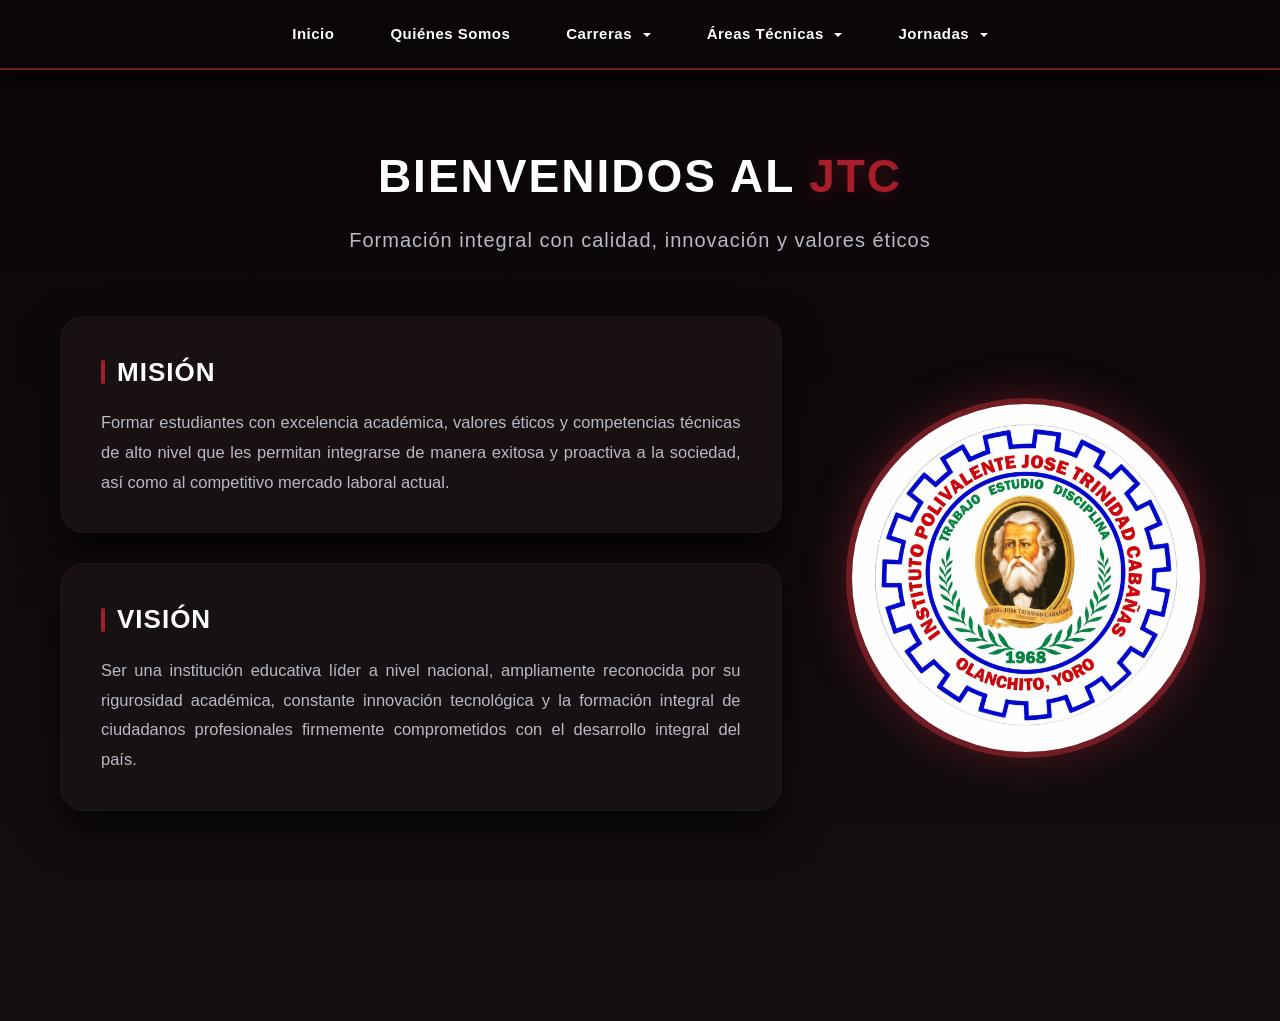
<file: MENUU.html>
<!DOCTYPE html>
<html lang="es">
<head>
    <meta charset="UTF-8">
    <meta name="viewport" content="width=device-width, initial-scale=1.0">
    <title>Instituto - Inicio y Quiénes Somos</title>
    <style>
        /* ==========================================================================
           1. RESETEO Y VARIABLES DE DISEÑO (TONOS ROJO VINO Y NEGRO)
           ========================================================================== */
        * {
            margin: 0;
            padding: 0;
            box-sizing: border-box;
            font-family: 'Segoe UI', Tahoma, Geneva, Verdana, sans-serif;
        }

        :root {
            --negro-profundo: #0a0508;
            --carbon-oscuro: #160f12;
            --rojo-vino: #721c24;
            --rojo-brillante: #a71d2a;
            --vino-sutil: #f5c6cb;
            --blanco-puro: #ffffff;
            --gris-platino: #f8f9fa;
            --gris-texto: #b8b9c5;
            --card-bg: rgba(26, 18, 21, 0.9);
            --card-shadow: 0 20px 40px rgba(0, 0, 0, 0.7);
            --transition-smooth: all 0.4s cubic-bezier(0.165, 0.84, 0.44, 1);
        }

        body {
            background-color: var(--negro-profundo);
            color: var(--gris-platino);
            overflow-x: hidden;
            line-height: 1.6;
        }

        .overlay {
            min-height: 100vh;
            background: linear-gradient(180deg, rgba(10, 5, 8, 0.97) 0%, rgba(22, 15, 18, 0.93) 100%);
            padding-bottom: 100px;
        }

        .contenedor {
            max-width: 1200px;
            margin: auto;
            padding: 40px 20px;
        }

        /* ==========================================================================
           2. BARRA DE NAVEGACIÓN STICKY
           ========================================================================== */
        nav {
            background: var(--negro-profundo);
            position: sticky;
            top: 0;
            z-index: 1000;
            box-shadow: 0 4px 30px rgba(0, 0, 0, 0.8);
            border-bottom: 2px solid var(--rojo-vino);
        }

        .menu {
            list-style: none;
            display: flex;
            justify-content: center;
        }

        .menu > li {
            position: relative;
        }

        .menu li a {
            color: var(--blanco-puro);
            text-decoration: none;
            padding: 22px 28px;
            display: block;
            font-weight: 600;
            font-size: 15px;
            letter-spacing: 0.5px;
            transition: var(--transition-smooth);
        }

        .menu > li > a:hover {
            color: var(--vino-sutil);
            background: rgba(167, 29, 42, 0.08);
        }

        .flecha {
            display: inline-block;
            width: 0;
            height: 0;
            margin-left: 6px;
            vertical-align: middle;
            border-top: 4px solid var(--blanco-puro);
            border-right: 4px solid transparent;
            border-left: 4px solid transparent;
            transition: var(--transition-smooth);
        }

        .menu li:hover .flecha {
            border-top-color: var(--vino-sutil);
            transform: rotate(-180deg);
        }

        .submenu {
            position: absolute;
            top: 100%;
            left: 0;
            background: var(--carbon-oscuro);
            list-style: none;
            min-width: 220px;
            box-shadow: 0 8px 24px rgba(0,0,0,0.6);
            border-left: 3px solid var(--rojo-brillante);
            opacity: 0;
            visibility: hidden;
            transform: translateY(15px);
            transition: var(--transition-smooth);
        }

        .submenu li a {
            padding: 14px 20px;
            font-size: 14px;
            border-bottom: 1px solid rgba(255,255,255,0.02);
        }

        .submenu li a:hover {
            background: rgba(167, 29, 42, 0.15);
            color: var(--vino-sutil);
            padding-left: 25px;
        }

        .menu li:hover .submenu {
            opacity: 1;
            visibility: visible;
            transform: translateY(0);
        }

        /* ==========================================================================
           3. ENCABEZADO HERO / SECCIÓN BIENVENIDA
           ========================================================================== */
        .hero {
            text-align: center;
            margin-bottom: 60px;
            padding-top: 30px;
        }

        .hero h1 {
            font-size: 46px;
            color: var(--blanco-puro);
            text-transform: uppercase;
            letter-spacing: 2px;
            margin-bottom: 10px;
            font-weight: 800;
        }

        .hero h1 span {
            color: var(--rojo-brillante);
            text-shadow: 0 0 20px rgba(167, 29, 42, 0.4);
        }

        .hero h2 {
            font-size: 20px;
            font-weight: 400;
            color: var(--gris-texto);
            letter-spacing: 1px;
        }

        /* ==========================================================================
           4. ESTRUCTURA PRINCIPAL (TEXTO IZQUIERDA Y LOGO DERECHA)
           ========================================================================== */
        .bloque-inicio {
            display: flex;
            gap: 50px;
            align-items: center;
            margin-bottom: 40px;
        }

        .seccion-texto {
            flex: 1.3;
        }

        /* Tarjetas de Misión y Visión */
        .card-info {
            background: var(--card-bg);
            border-radius: 24px;
            padding: 35px 40px;
            margin-bottom: 30px;
            box-shadow: var(--card-shadow);
            border: 1px solid rgba(255, 255, 255, 0.02);
            transition: var(--transition-smooth);
        }

        .card-info:hover {
            transform: translateY(-5px);
            border-color: rgba(167, 29, 42, 0.3);
        }

        .card-info h2 {
            font-size: 26px;
            color: var(--blanco-puro);
            text-transform: uppercase;
            letter-spacing: 1px;
            margin-bottom: 15px;
            font-weight: 700;
            display: flex;
            align-items: center;
        }

        /* Indicador lateral rojo estilo los códigos anteriores */
        .card-info h2::before {
            content: '';
            display: inline-block;
            width: 4px;
            height: 24px;
            background: var(--rojo-brillante);
            margin-right: 12px;
            border-radius: 2px;
        }

        .card-info p {
            font-size: 16.5px;
            line-height: 1.8;
            color: var(--gris-texto);
            text-align: justify;
        }

        /* Contenedor del Logo con Animación Estilizada */
        .seccion-logo {
            flex: 0.7;
            display: flex;
            justify-content: center;
            align-items: center;
        }

        .logo-marcado {
            width: 360px;
            height: 360px;
            border-radius: 50%;
            overflow: hidden;
            border: 6px solid var(--rojo-vino);
            box-shadow: 0 0 40px rgba(114, 28, 36, 0.6);
            animation: entradaLogo 1.5s cubic-bezier(0.165, 0.84, 0.44, 1) forwards;
            background: var(--carbon-oscuro);
        }

        .logo-marcado img {
            width: 100%;
            height: 100%;
            object-fit: cover;
        }

        @keyframes entradaLogo {
            from {
                transform: scale(0.8) rotate(-5deg);
                opacity: 0;
            }
            to {
                transform: scale(1) rotate(0deg);
                opacity: 1;
            }
        }

        /* ==========================================================================
           5. RESPONSIVE DESIGN
           ========================================================================== */
        @media (max-width: 1024px) {
            .bloque-inicio {
                flex-direction: column-reverse;
                gap: 40px;
            }
            .seccion-logo {
                width: 100%;
            }
            .logo-marcado {
                width: 300px;
                height: 300px;
            }
        }

        @media (max-width: 768px) {
            .menu {
                flex-direction: column;
                align-items: center;
                padding: 10px 0;
            }
            .menu li a {
                padding: 12px 20px;
            }
            .submenu {
                position: relative;
                top: 0;
                transform: none;
                opacity: 1;
                visibility: visible;
                display: none;
                width: 100%;
                text-align: center;
                border-left: none;
                border-top: 1px solid rgba(167, 29, 42, 0.3);
                background: rgba(0, 0, 0, 0.3);
            }
            .menu li:hover .submenu {
                display: block;
            }
            .hero h1 {
                font-size: 34px;
            }
            .hero h2 {
                font-size: 16px;
            }
        }

        @media (max-width: 600px) {
            .card-info {
                padding: 25px 20px;
            }
            .logo-marcado {
                width: 260px;
                height: 260px;
            }
        }
    </style>
</head>
<body>

<div class="overlay">

    <nav>
        <ul class="menu">
            <li><a href="MENUU.html">Inicio</a></li>
            <li><a href="Quienes somos.html">Quiénes Somos</a></li>
            <li>
                <a href="#">Carreras <span class="flecha"></span></a>
                <ul class="submenu">
                    <li><a href="Informatica.html">Informática</a></li>
                    <li><a href="electricidad.html">Electricidad</a></li>
                    <li><a href="humanidades.html">Ciencias y Humanidades</a></li>
                    <li><a href="finanzas.html">Contaduría y Finanzas</a></li>
                </ul>
            </li>
            <li>
                <a href="#">Áreas Técnicas <span class="flecha"></span></a>
                <ul class="submenu">
                    <li><a href="madera.html">Madera</a></li>
                    <li><a href="Corte Confeccion.html">Costura Hogar</a></li>
                    <li><a href="Electricidad Area.html">Electricidad</a></li>
                    <li><a href="Estructuras Metalicas.html">Estructuras Metálicas</a></li>
                </ul>
            </li>
            <li>
                <a href="#">Jornadas <span class="flecha"></span></a>
                <ul class="submenu">
                    <li><a href="matutina.html">Matutina</a></li>
                    <li><a href="vespertina.html">Vespertina</a></li>
                    <li><a href="nocturna.html">Nocturna</a></li>
                    <li><a href="isemed.html">ISEMED</a></li>
                </ul>
            </li>
        </ul>
    </nav>

    <div class="contenedor">
        
        <header class="hero">
            <h1>Bienvenidos al <span>JTC</span></h1>
            <h2>Formación integral con calidad, innovación y valores éticos</h2>
        </header>

        <div class="bloque-inicio">
            
            <div class="seccion-texto">
                
                <article class="card-info">
                    <h2>Misión</h2>
                    <p>
                        Formar estudiantes con excelencia académica, valores éticos y competencias técnicas de alto nivel que les permitan integrarse de manera exitosa y proactiva a la sociedad, así como al competitivo mercado laboral actual.
                    </p>
                </article>

                <article class="card-info">
                    <h2>Visión</h2>
                    <p>
                        Ser una institución educativa líder a nivel nacional, ampliamente reconocida por su rigurosidad académica, constante innovación tecnológica y la formación integral de ciudadanos profesionales firmemente comprometidos con el desarrollo integral del país.
                    </p>
                </article>

            </div>

            <div class="seccion-logo">
                <div class="logo-marcado">
                    <img src="jtc1.jpeg">
                </div>
            </div>

        </div>

    </div>
</div>

</body>
</html>
</file>
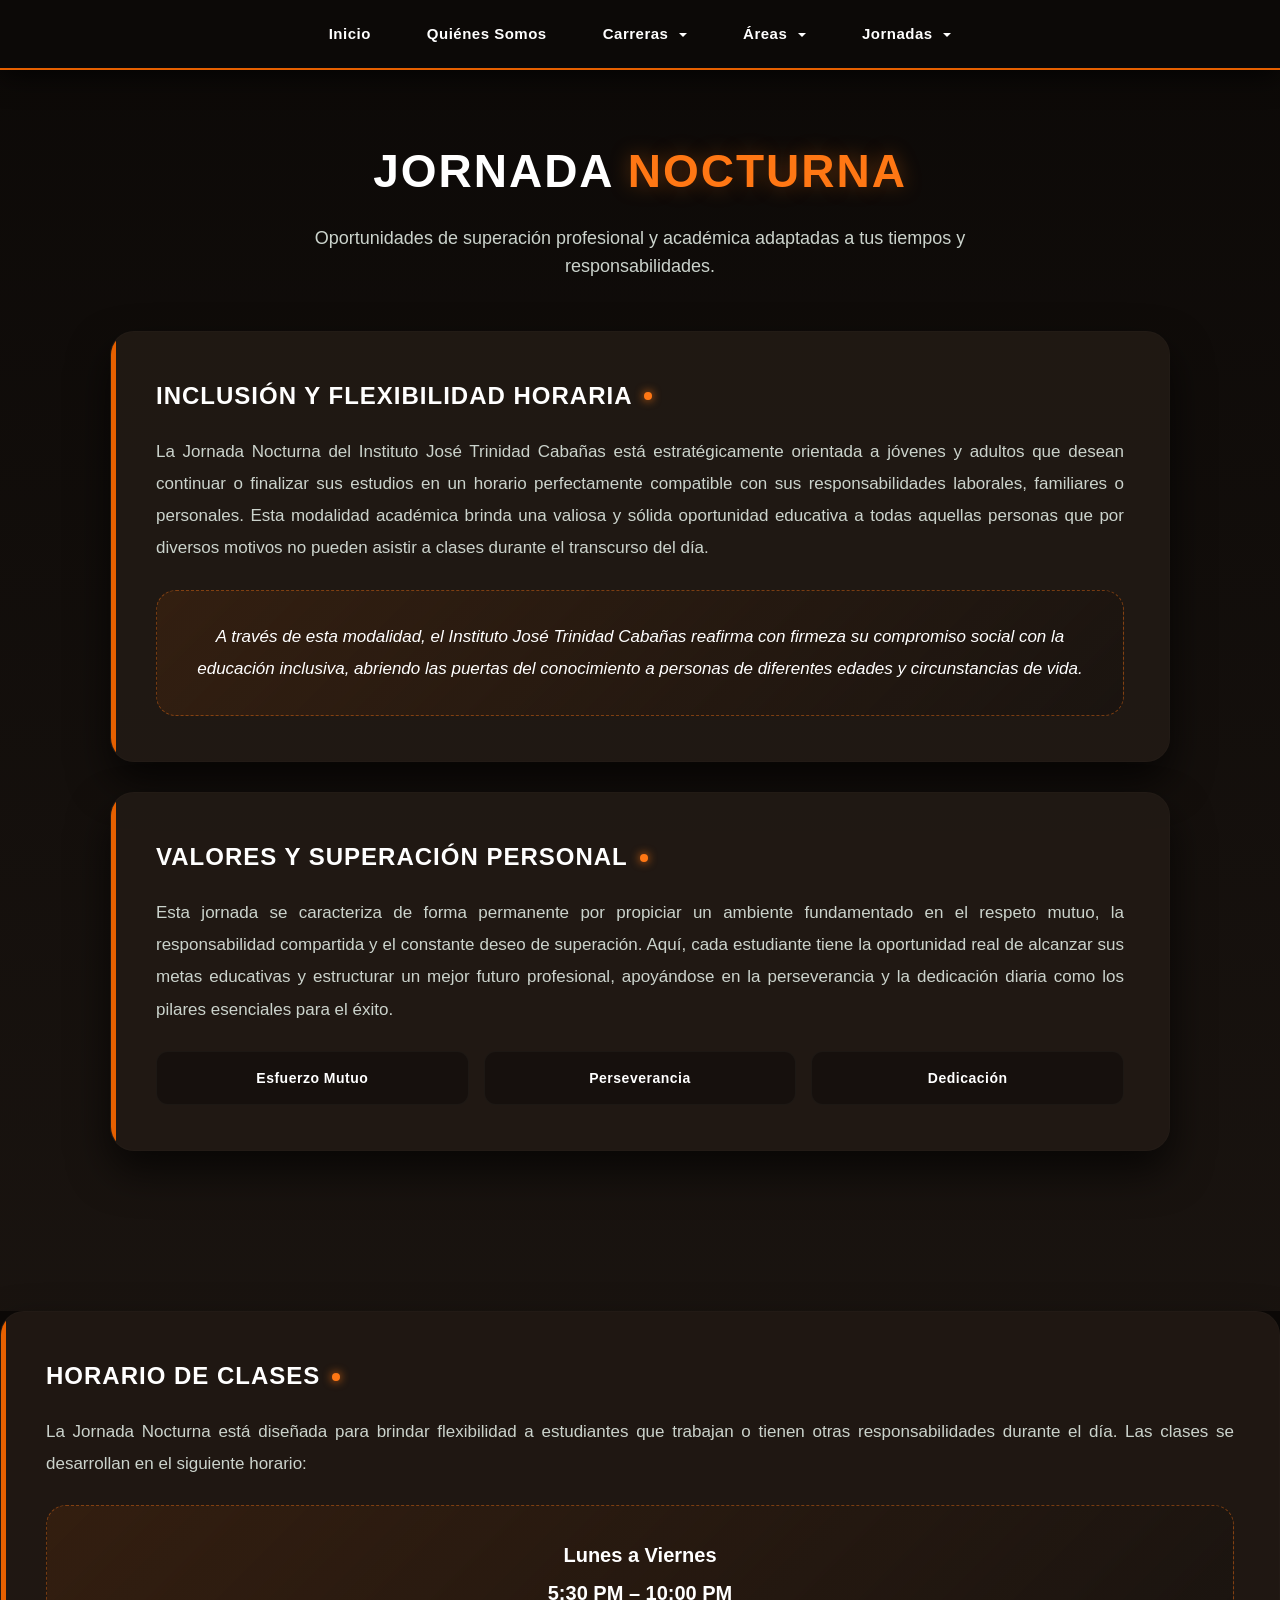
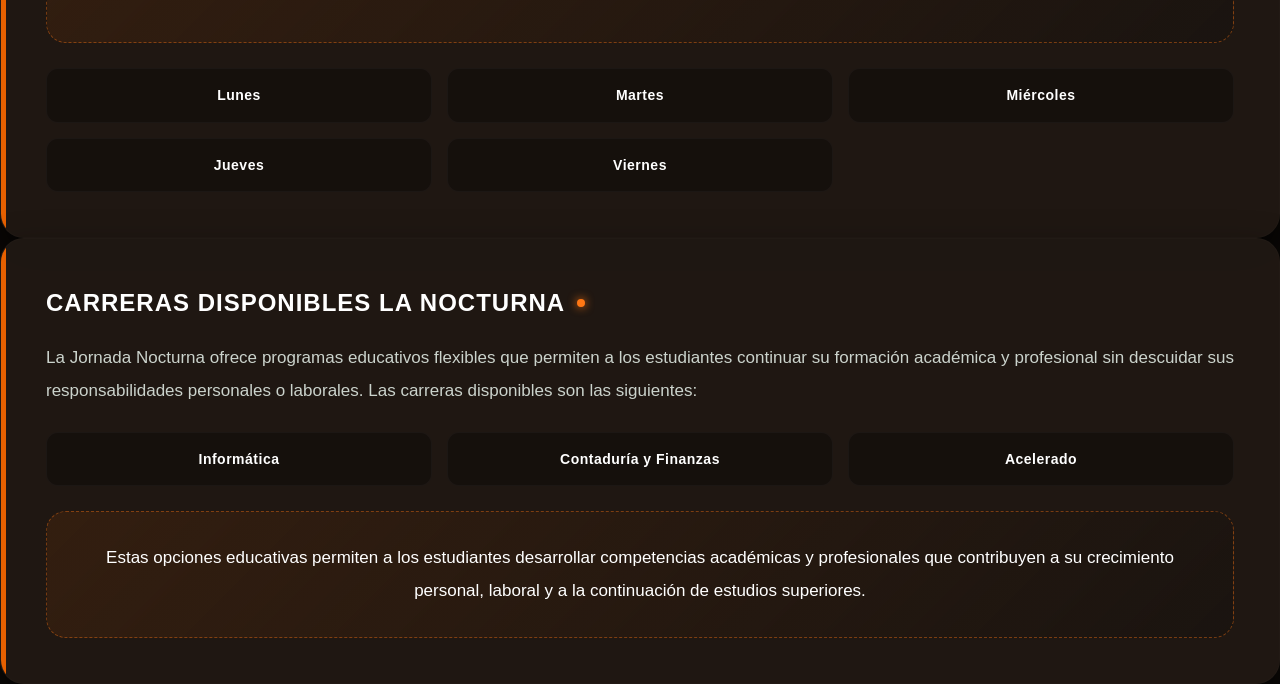
<file: nocturna.html>
<!DOCTYPE html>
<html lang="es">
<head>
    <meta charset="UTF-8">
    <meta name="viewport" content="width=device-width, initial-scale=1.0">
    <title>Instituto - Jornada Nocturna</title>
    <style>
        /* ==========================================================================
           1. RESETEO Y VARIABLES DE DISEÑO (PALETA NARANJA Y NEGRO)
           ========================================================================== */
        * {
            margin: 0;
            padding: 0;
            box-sizing: border-box;
            font-family: 'Segoe UI', Tahoma, Geneva, Verdana, sans-serif;
        }

        :root {
            --negro-profundo: #0c0907;
            --carbon-oscuro: #1a1410;
            --naranja-principal: #e66000;
            --naranja-brillante: #ff7714;
            --naranja-sutil: #ffe6d5;
            --blanco-puro: #ffffff;
            --gris-platino: #fcfbfa;
            --gris-texto: #cbd3cc;
            --card-bg: rgba(34, 26, 21, 0.9);
            --card-shadow: 0 20px 40px rgba(0, 0, 0, 0.65);
            --transition-smooth: all 0.4s cubic-bezier(0.165, 0.84, 0.44, 1);
        }

        body {
            background-color: var(--negro-profundo);
            color: var(--gris-platino);
            overflow-x: hidden;
            line-height: 1.6;
        }

        .overlay {
            min-height: 100vh;
            background: linear-gradient(180deg, rgba(12, 9, 7, 0.98) 0%, rgba(26, 20, 16, 0.94) 100%);
            padding-bottom: 80px;
        }

        .contenedor {
            max-width: 1100px;
            margin: auto;
            padding: 40px 20px;
        }

        /* ==========================================================================
           2. BARRA DE NAVEGACIÓN STICKY
           ========================================================================== */
        nav {
            background: var(--negro-profundo);
            position: sticky;
            top: 0;
            z-index: 1000;
            box-shadow: 0 4px 30px rgba(0, 0, 0, 0.8);
            border-bottom: 2px solid var(--naranja-principal);
        }

        .menu {
            list-style: none;
            display: flex;
            justify-content: center;
        }

        .menu > li {
            position: relative;
        }

        .menu li a {
            color: var(--blanco-puro);
            text-decoration: none;
            padding: 22px 28px;
            display: block;
            font-weight: 600;
            font-size: 15px;
            letter-spacing: 0.5px;
            transition: var(--transition-smooth);
        }

        .menu > li > a:hover {
            color: var(--naranja-sutil);
            background: rgba(230, 96, 0, 0.08);
        }

        .flecha {
            display: inline-block;
            width: 0;
            height: 0;
            margin-left: 6px;
            vertical-align: middle;
            border-top: 4px solid var(--blanco-puro);
            border-right: 4px solid transparent;
            border-left: 4px solid transparent;
            transition: var(--transition-smooth);
        }

        .menu li:hover .flecha {
            border-top-color: var(--naranja-sutil);
            transform: rotate(-180deg);
        }

        .submenu {
            position: absolute;
            top: 100%;
            left: 0;
            background: var(--carbon-oscuro);
            list-style: none;
            min-width: 220px;
            box-shadow: 0 8px 24px rgba(0,0,0,0.6);
            border-left: 3px solid var(--naranja-brillante);
            opacity: 0;
            visibility: hidden;
            transform: translateY(15px);
            transition: var(--transition-smooth);
        }

        .submenu li a {
            padding: 14px 20px;
            font-size: 14px;
            border-bottom: 1px solid rgba(255,255,255,0.02);
        }

        .submenu li a:hover {
            background: rgba(230, 96, 0, 0.15);
            color: var(--naranja-sutil);
            padding-left: 25px;
        }

        .menu li:hover .submenu {
            opacity: 1;
            visibility: visible;
            transform: translateY(0);
        }

        /* ==========================================================================
           3. ENCABEZADO / HERO DE LA JORNADA
           ========================================================================== */
        .encabezado-hero {
            text-align: center;
            margin-bottom: 50px;
            padding-top: 25px;
        }

        .encabezado-hero h1 {
            font-size: 46px;
            color: var(--blanco-puro);
            text-transform: uppercase;
            letter-spacing: 2px;
            margin-bottom: 15px;
            font-weight: 800;
        }

        .encabezado-hero h1 span {
            color: var(--naranja-brillante);
            text-shadow: 0 0 20px rgba(255, 119, 20, 0.35);
        }

        .encabezado-hero p {
            font-size: 18px;
            color: var(--gris-texto);
            max-width: 800px;
            margin: auto;
        }

        /* ==========================================================================
           4. SECCIONES DE CONTENIDO TRABAJADAS CON TARJETAS PREMIUM
           ========================================================================== */
        .grid-contenido {
            display: grid;
            grid-template-columns: 1fr;
            gap: 30px;
            margin-bottom: 40px;
        }

        .tarjeta-detalle {
            background: var(--card-bg);
            border-radius: 24px;
            padding: 45px;
            box-shadow: var(--card-shadow);
            border: 1px solid rgba(255, 255, 255, 0.01);
            transition: var(--transition-smooth);
            position: relative;
            overflow: hidden;
        }

        .tarjeta-detalle::before {
            content: '';
            position: absolute;
            top: 0;
            left: 0;
            width: 5px;
            height: 100%;
            background: var(--naranja-principal);
        }

        .tarjeta-detalle:hover {
            transform: translateY(-4px);
            border-color: rgba(255, 119, 20, 0.25);
            box-shadow: 0 25px 50px rgba(0, 0, 0, 0.8);
        }

        .titulo-bloque {
            font-size: 24px;
            color: var(--blanco-puro);
            text-transform: uppercase;
            letter-spacing: 1px;
            margin-bottom: 20px;
            font-weight: 700;
            display: flex;
            align-items: center;
        }

        .titulo-bloque::after {
            content: '';
            display: inline-block;
            width: 8px;
            height: 8px;
            background: var(--naranja-brillante);
            margin-left: 12px;
            border-radius: 50%;
            box-shadow: 0 0 10px var(--naranja-brillante);
        }

        .texto-detalle {
            font-size: 17px;
            line-height: 1.9;
            color: var(--gris-texto);
            text-align: justify;
        }

        /* Caja de cita destacada */
        .caja-destacada {
            background: linear-gradient(135deg, rgba(230, 96, 0, 0.1) 0%, rgba(26, 20, 16, 0.9) 100%);
            border: 1px dashed rgba(255, 119, 20, 0.4);
            border-radius: 20px;
            padding: 30px;
            margin-top: 25px;
        }

        /* Bloques de etiquetas para los valores */
        .caja-destacada-valores {
            display: grid;
            grid-template-columns: repeat(3, 1fr);
            gap: 15px;
            margin-top: 25px;
            text-align: center;
        }

        .valor-item {
            background: rgba(0, 0, 0, 0.3);
            border: 1px solid rgba(255, 255, 255, 0.03);
            padding: 15px 10px;
            border-radius: 12px;
            font-weight: 600;
            font-size: 14px;
            color: var(--blanco-puro);
            letter-spacing: 0.5px;
            transition: var(--transition-smooth);
        }

        .tarjeta-detalle:hover .valor-item {
            border-color: rgba(230, 96, 0, 0.2);
            color: var(--naranja-brillante);
        }

        /* ==========================================================================
           5. RESPONSIVE DESIGN (DISEÑO MÓVIL)
           ========================================================================== */
        @media (max-width: 768px) {
            .menu {
                flex-direction: column;
                align-items: center;
                padding: 10px 0;
            }
            .menu li a {
                padding: 12px 20px;
            }
            .submenu {
                position: relative;
                top: 0;
                transform: none;
                opacity: 1;
                visibility: visible;
                display: none;
                width: 100%;
                text-align: center;
                border-left: none;
                border-top: 1px solid rgba(255, 119, 20, 0.3);
                background: rgba(0, 0, 0, 0.3);
            }
            .menu li:hover .submenu {
                display: block;
            }
            .encabezado-hero h1 {
                font-size: 34px;
            }
            .tarjeta-detalle {
                padding: 30px 20px;
            }
            .caja-destacada-valores {
                grid-template-columns: 1fr;
            }
        }
    </style>
</head>
<body>

<div class="overlay">

    <nav>
        <ul class="menu">
            <li><a href="MENUU.html">Inicio</a></li>
            <li><a href="Quienes Somos.html">Quiénes Somos</a></li>
            <li>
                <a href="#">Carreras <span class="flecha"></span></a>
                <ul class="submenu">
                    <li><a href="Informatica.html">Informática</a></li>
                    <li><a href="electricidad.html">Electricidad</a></li>
                    <li><a href="humanidades.html">Humanidades</a></li>
                    <li><a href="finanzas.html">Contaduría y Finanzas</a></li>
                </ul>
            </li>
            <li>
                <a href="areas_tecnicas.html">Áreas <span class="flecha"></span></a>
                <ul class="submenu">
                    <li><a href="madera.html">Madera</a></li>
                    <li><a href="Corte Confeccion.html">Corte y Confección</a></li>
                    <li><a href="Electricidad Area.html">Electricidad</a></li>
                    <li><a href="Estructuras Metalicas.html">Estructuras Metálicas</a></li>
                </ul>
            </li>
            <li>
                <a href="#">Jornadas <span class="flecha"></span></a>
                <ul class="submenu">
                    <li><a href="matutina.html">Matutina</a></li>
                    <li><a href="vespertina.html">Vespertina</a></li>
                    <li><a href="nocturna.html">Nocturna</a></li>
                    <li><a href="isemed.html">ISEMED</a></li>
                </ul>
            </li>
        </ul>
    </nav>

    <div class="contenedor">

        <header class="encabezado-hero">
            <h1>Jornada <span>Nocturna</span></h1>
            <p>Oportunidades de superación profesional y académica adaptadas a tus tiempos y responsabilidades.</p>
        </header>

        <div class="grid-contenido">
            
            <section class="tarjeta-detalle">
                <h2 class="titulo-bloque">Inclusión y Flexibilidad Horaria</h2>
                <p class="texto-detalle">
                    La Jornada Nocturna del Instituto José Trinidad Cabañas está estratégicamente orientada a jóvenes y adultos que desean continuar o finalizar sus estudios en un horario perfectamente compatible con sus responsabilidades laborales, familiares o personales. Esta modalidad académica brinda una valiosa y sólida oportunidad educativa a todas aquellas personas que por diversos motivos no pueden asistir a clases durante el transcurso del día.
                </p>
                <div class="caja-destacada">
                    <p class="texto-detalle" style="font-style: italic; color: var(--blanco-puro); text-align: center;">
                        A través de esta modalidad, el Instituto José Trinidad Cabañas reafirma con firmeza su compromiso social con la educación inclusiva, abriendo las puertas del conocimiento a personas de diferentes edades y circunstancias de vida.
                    </p>
                </div>
            </section>

            <section class="tarjeta-detalle">
                <h2 class="titulo-bloque">Valores y Superación Personal</h2>
                <p class="texto-detalle">
                    Esta jornada se caracteriza de forma permanente por propiciar un ambiente fundamentado en el respeto mutuo, la responsabilidad compartida y el constante deseo de superación. Aquí, cada estudiante tiene la oportunidad real de alcanzar sus metas educativas y estructurar un mejor futuro profesional, apoyándose en la perseverancia y la dedicación diaria como los pilares esenciales para el éxito.
                </p>
                
                <div class="caja-destacada-valores">
                    <div class="valor-item">Esfuerzo Mutuo</div>
                    <div class="valor-item">Perseverancia</div>
                    <div class="valor-item">Dedicación</div>
                </div>
            </section>

        </div>

    </div>
</div>

</body>
<section class="tarjeta-detalle">
    <h2 class="titulo-bloque">Horario de Clases</h2>

    <p class="texto-detalle">
        La Jornada Nocturna está diseñada para brindar flexibilidad a estudiantes que trabajan o tienen otras responsabilidades durante el día. Las clases se desarrollan en el siguiente horario:
    </p>

    <div class="caja-destacada">
        <p class="texto-detalle" style="text-align:center; color: var(--blanco-puro); font-size:20px; font-weight:bold;">
            Lunes a Viernes<br>
            5:30 PM – 10:00 PM
        </p>
    </div>

    <div class="caja-destacada-valores">
        <div class="valor-item">Lunes</div>
        <div class="valor-item">Martes</div>
        <div class="valor-item">Miércoles</div>
        <div class="valor-item">Jueves</div>
        <div class="valor-item">Viernes</div>
    </div>
</section>
<section class="tarjeta-detalle">
    <h2 class="titulo-bloque">Carreras Disponibles la Nocturna</h2>

    <p class="texto-detalle">
        La Jornada Nocturna ofrece programas educativos flexibles que permiten a los estudiantes continuar su formación académica y profesional sin descuidar sus responsabilidades personales o laborales. Las carreras disponibles son las siguientes:
    </p>

    <div class="caja-destacada-valores">
        <div class="valor-item">Informática</div>
        <div class="valor-item">Contaduría y Finanzas</div>
        <div class="valor-item">Acelerado</div>
    </div>

    <div class="caja-destacada">
        <p class="texto-detalle" style="text-align:center; color: var(--blanco-puro);">
            Estas opciones educativas permiten a los estudiantes desarrollar competencias académicas y profesionales que contribuyen a su crecimiento personal, laboral y a la continuación de estudios superiores.
        </p>
    </div>
</section>
</html>
</file>
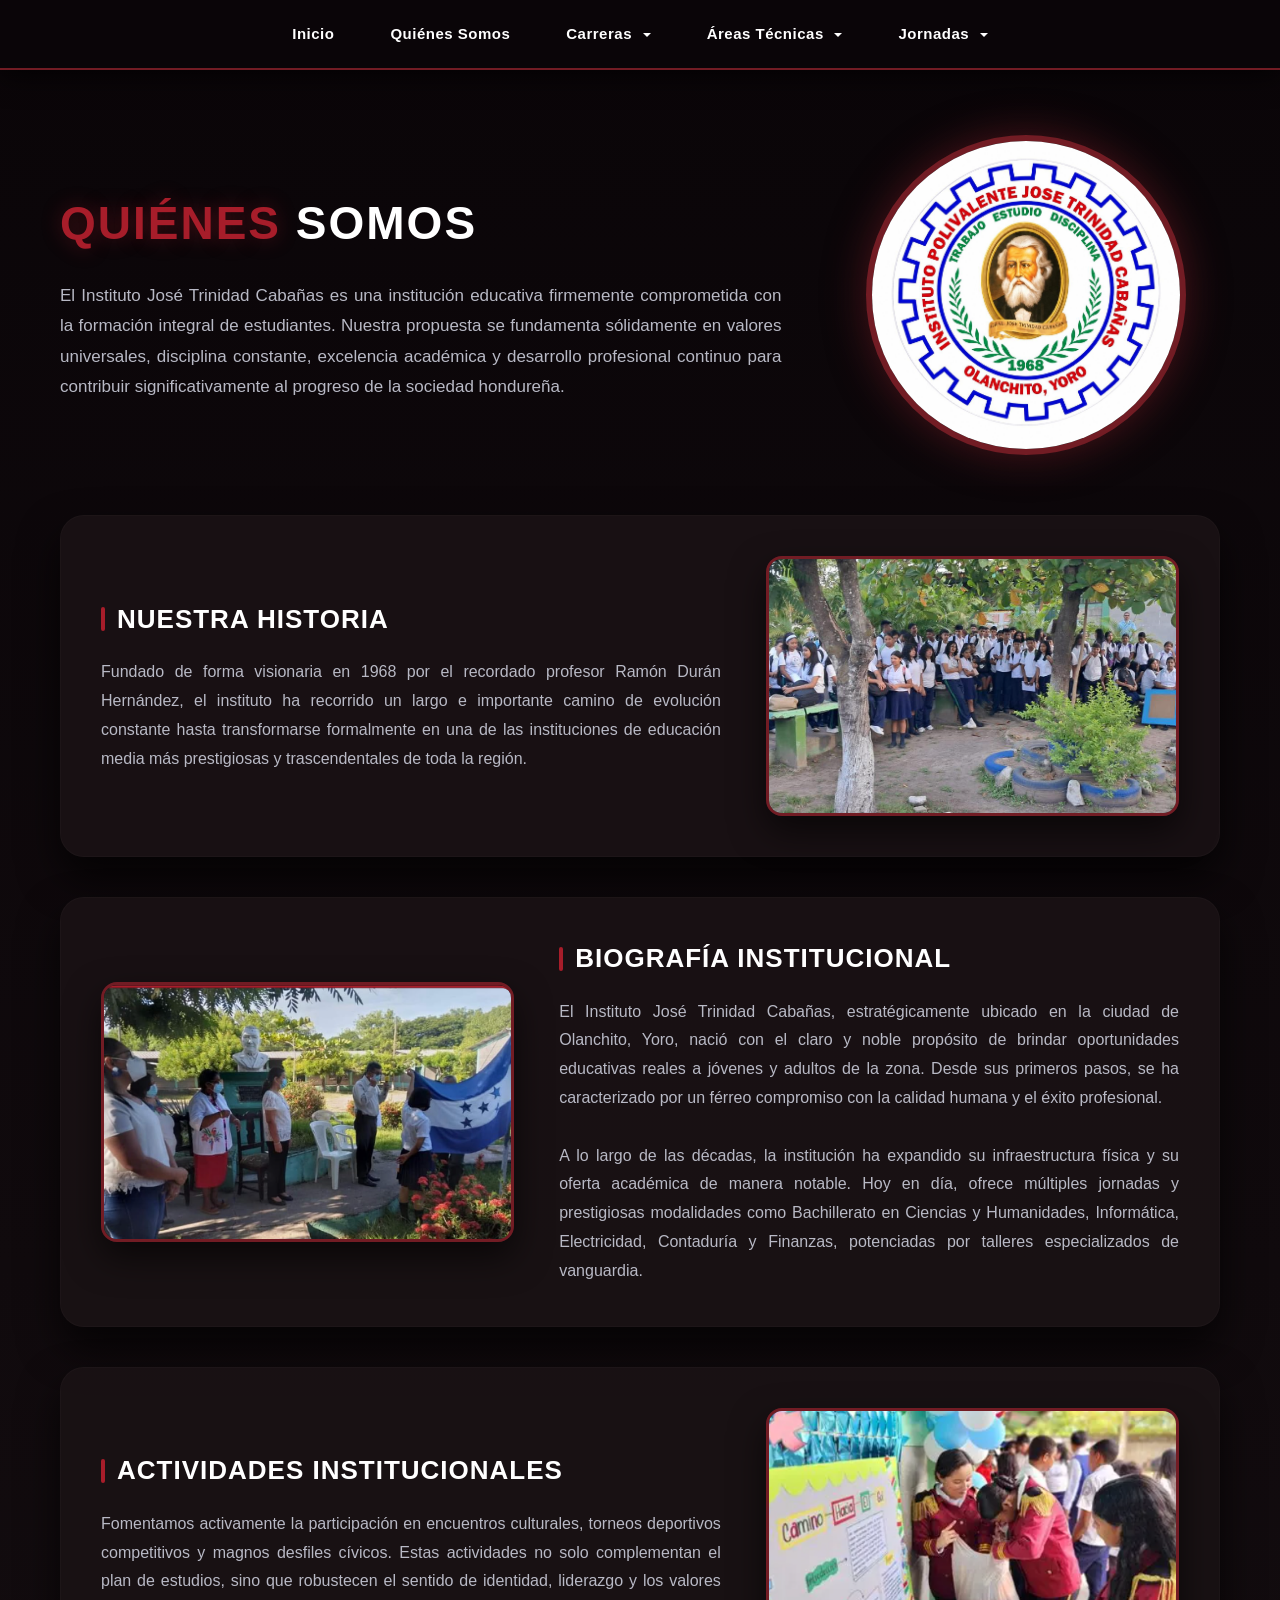
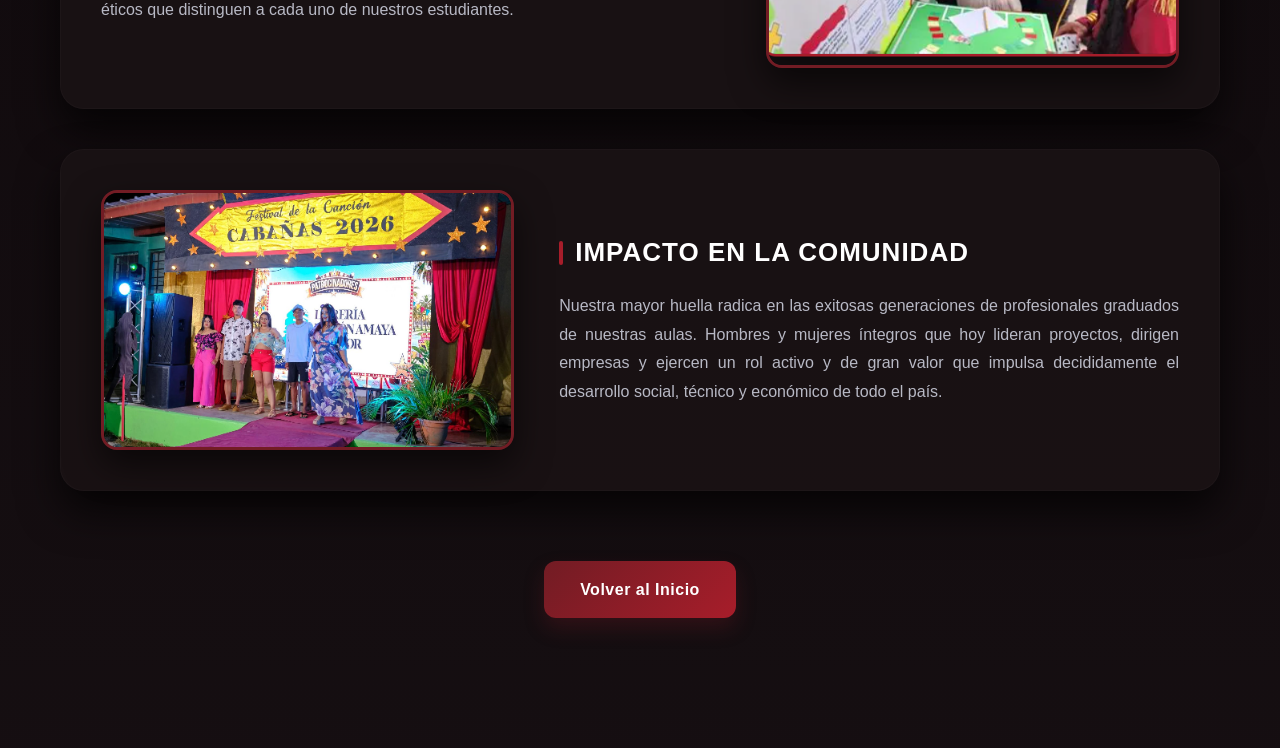
<file: Quienes somos.html>
<!DOCTYPE html>
<html lang="es">
<head>
    <meta charset="UTF-8">
    <meta name="viewport" content="width=device-width, initial-scale=1.0">
    <title>Instituto - Quiénes Somos</title>
    <style>
        /* ==========================================================================
           1. RESETEO Y VARIABLES DE DISEÑO (PALETA ROJO VINO Y NEGRO)
           ========================================================================== */
        * {
            margin: 0;
            padding: 0;
            box-sizing: border-box;
            font-family: 'Segoe UI', Tahoma, Geneva, Verdana, sans-serif;
        }

        :root {
            --negro-profundo: #0a0508;
            --carbon-oscuro: #160f12;
            --rojo-vino: #721c24;
            --rojo-brillante: #a71d2a;
            --vino-sutil: #f5c6cb;
            --blanco-puro: #ffffff;
            --gris-platino: #f8f9fa;
            --gris-texto: #b8b9c5;
            --card-bg: rgba(26, 18, 21, 0.9);
            --card-shadow: 0 20px 40px rgba(0, 0, 0, 0.7);
            --transition-smooth: all 0.4s cubic-bezier(0.165, 0.84, 0.44, 1);
        }

        body {
            background-color: var(--negro-profundo);
            color: var(--gris-platino);
            overflow-x: hidden;
            line-height: 1.6;
        }

        .overlay {
            min-height: 100vh;
            background: linear-gradient(180deg, rgba(10, 5, 8, 0.97) 0%, rgba(22, 15, 18, 0.93) 100%);
            padding-bottom: 80px;
        }

        .contenedor {
            max-width: 1200px;
            margin: auto;
            padding: 40px 20px;
        }

        /* ==========================================================================
           2. BARRA DE NAVEGACIÓN STICKY (COINCIDENTE CON INICIO)
           ========================================================================== */
        nav {
            background: var(--negro-profundo);
            position: sticky;
            top: 0;
            z-index: 1000;
            box-shadow: 0 4px 30px rgba(0, 0, 0, 0.8);
            border-bottom: 2px solid var(--rojo-vino);
        }

        .menu {
            list-style: none;
            display: flex;
            justify-content: center;
        }

        .menu > li {
            position: relative;
        }

        .menu li a {
            color: var(--blanco-puro);
            text-decoration: none;
            padding: 22px 28px;
            display: block;
            font-weight: 600;
            font-size: 15px;
            letter-spacing: 0.5px;
            transition: var(--transition-smooth);
        }

        .menu > li > a:hover {
            color: var(--vino-sutil);
            background: rgba(167, 29, 42, 0.08);
        }

        .flecha {
            display: inline-block;
            width: 0;
            height: 0;
            margin-left: 6px;
            vertical-align: middle;
            border-top: 4px solid var(--blanco-puro);
            border-right: 4px solid transparent;
            border-left: 4px solid transparent;
            transition: var(--transition-smooth);
        }

        .menu li:hover .flecha {
            border-top-color: var(--vino-sutil);
            transform: rotate(-180deg);
        }

        .submenu {
            position: absolute;
            top: 100%;
            left: 0;
            background: var(--carbon-oscuro);
            list-style: none;
            min-width: 220px;
            box-shadow: 0 8px 24px rgba(0,0,0,0.6);
            border-left: 3px solid var(--rojo-brillante);
            opacity: 0;
            visibility: hidden;
            transform: translateY(15px);
            transition: var(--transition-smooth);
        }

        .submenu li a {
            padding: 14px 20px;
            font-size: 14px;
            border-bottom: 1px solid rgba(255,255,255,0.02);
        }

        .submenu li a:hover {
            background: rgba(167, 29, 42, 0.15);
            color: var(--vino-sutil);
            padding-left: 25px;
        }

        .menu li:hover .submenu {
            opacity: 1;
            visibility: visible;
            transform: translateY(0);
        }

        /* ==========================================================================
           3. ENCABEZADO / HERO SECCIÓN
           ========================================================================== */
        .encabezado-hero {
            display: flex;
            gap: 50px;
            align-items: center;
            margin-bottom: 60px;
            padding-top: 25px;
        }

        .texto-principal {
            flex: 1.3;
        }

        .texto-principal h1 {
            font-size: 46px;
            color: var(--blanco-puro);
            text-transform: uppercase;
            letter-spacing: 2px;
            margin-bottom: 20px;
            font-weight: 800;
        }

        .texto-principal h1 span {
            color: var(--rojo-brillante);
            text-shadow: 0 0 20px rgba(167, 29, 42, 0.4);
        }

        .texto-principal p {
            font-size: 17px;
            line-height: 1.8;
            color: var(--gris-texto);
            text-align: justify;
        }

        /* Contenedor del Logo Circular Animado */
        .seccion-logo {
            flex: 0.7;
            display: flex;
            justify-content: center;
        }

        .logo-marcado {
            width: 320px;
            height: 320px;
            border-radius: 50%;
            overflow: hidden;
            border: 6px solid var(--rojo-vino);
            box-shadow: 0 0 40px rgba(114, 28, 36, 0.6);
            animation: entradaLogo 1.5s cubic-bezier(0.165, 0.84, 0.44, 1) forwards;
            background: var(--carbon-oscuro);
        }

        .logo-marcado img {
            width: 100%;
            height: 100%;
            object-fit: cover;
        }

        /* ==========================================================================
           4. SECCIONES DINÁMICAS (BLOQUES ALTERNADOS)
           ========================================================================== */
        .seccion-tarjeta {
            background: var(--card-bg);
            border-radius: 24px;
            padding: 40px;
            margin-bottom: 40px;
            box-shadow: var(--card-shadow);
            border: 1px solid rgba(255, 255, 255, 0.02);
            transition: var(--transition-smooth);
        }

        .seccion-tarjeta:hover {
            transform: translateY(-5px);
            border-color: rgba(167, 29, 42, 0.25);
        }

        .contenido-seccion {
            display: flex;
            align-items: center;
            gap: 45px;
        }

        /* Clase para invertir el orden en las secciones pares */
        .contenido-seccion.invertido {
            flex-direction: row-reverse;
        }

        .texto-bloque {
            flex: 1.2;
        }

        .texto-bloque h2 {
            font-size: 26px;
            color: var(--blanco-puro);
            text-transform: uppercase;
            letter-spacing: 1px;
            margin-bottom: 18px;
            font-weight: 700;
            display: flex;
            align-items: center;
        }

        /* Línea de acento estilizada al lado de los títulos */
        .texto-bloque h2::before {
            content: '';
            display: inline-block;
            width: 4px;
            height: 24px;
            background: var(--rojo-brillante);
            margin-right: 12px;
            border-radius: 2px;
        }

        .texto-bloque p {
            font-size: 16px;
            line-height: 1.8;
            color: var(--gris-texto);
            text-align: justify;
        }

        /* Marcos de fotos rectangulares estilizados */
        .imagen-bloque {
            flex: 0.8;
            display: flex;
            justify-content: center;
        }

        .imagen-bloque img {
            width: 100%;
            max-width: 420px;
            height: 260px;
            object-fit: cover;
            border-radius: 16px;
            border: 3px solid var(--rojo-vino);
            box-shadow: 0 15px 35px rgba(0,0,0,0.6);
            transition: var(--transition-smooth);
        }

        .seccion-tarjeta:hover .imagen-bloque img {
            border-color: var(--rojo-brillante);
            transform: scale(1.02);
        }

        /* ==========================================================================
           5. BOTÓN VOLVER ESTILIZADO
           ========================================================================== */
        .contenedor-boton {
            text-align: center;
            padding: 30px 0 10px 0;
        }

        .btn-volver {
            display: inline-block;
            text-decoration: none;
            background: linear-gradient(135deg, var(--rojo-vino) 0%, var(--rojo-brillante) 100%);
            color: var(--blanco-puro);
            padding: 16px 36px;
            border-radius: 12px;
            font-weight: 600;
            letter-spacing: 0.5px;
            box-shadow: 0 10px 20px rgba(114, 28, 36, 0.3);
            transition: var(--transition-smooth);
        }

        .btn-volver:hover {
            transform: translateY(-3px);
            box-shadow: 0 15px 25px rgba(167, 29, 42, 0.5);
            color: var(--blanco-puro);
        }

        /* ==========================================================================
           6. RESPONSIVE DESIGN (DISEÑO ADAPTABLE)
           ========================================================================== */
        @keyframes entradaLogo {
            from { transform: scale(0.8); opacity: 0; }
            to { transform: scale(1); opacity: 1; }
        }

        @media (max-width: 1024px) {
            .encabezado-hero {
                flex-direction: column-reverse;
                text-align: center;
                gap: 40px;
            }
            .texto-principal { width: 100%; }
            .contenido-seccion, .contenido-seccion.invertido {
                flex-direction: column-reverse;
                gap: 35px;
            }
            .imagen-bloque img {
                max-width: 100%;
                height: 300px;
            }
        }

        @media (max-width: 768px) {
            .menu {
                flex-direction: column;
                align-items: center;
                padding: 10px 0;
            }
            .menu li a {
                padding: 12px 20px;
            }
            .submenu {
                position: relative;
                top: 0;
                transform: none;
                opacity: 1;
                visibility: visible;
                display: none;
                width: 100%;
                text-align: center;
                border-left: none;
                border-top: 1px solid rgba(167, 29, 42, 0.3);
                background: rgba(0, 0, 0, 0.3);
            }
            .menu li:hover .submenu {
                display: block;
            }
            .texto-principal h1 {
                font-size: 34px;
            }
        }

        @media (max-width: 600px) {
            .seccion-tarjeta {
                padding: 25px 20px;
            }
            .logo-marcado {
                width: 260px;
                height: 260px;
            }
            .imagen-bloque img {
                height: 200px;
            }
        }
    </style>
</head>
<body>

<div class="overlay">

    <nav>
        <ul class="menu">
            <li><a href="MENUU.html">Inicio</a></li>
            <li><a href="Quienes Somos.html">Quiénes Somos</a></li>
            <li>
                <a href="#">Carreras <span class="flecha"></span></a>
                <ul class="submenu">
                    <li><a href="Informatica.html">Informática</a></li>
                    <li><a href="electricidad.html">Electricidad</a></li>
                    <li><a href="humanidades.html">Ciencias y Humanidades</a></li>
                    <li><a href="finanzas.html">Contaduría y Finanzas</a></li>
                </ul>
            </li>
            <li>
                <a href="#">Áreas Técnicas <span class="flecha"></span></a>
                <ul class="submenu">
                    <li><a href="madera.html">Madera</a></li>
                    <li><a href="Corte Confeccion.html">Costura Hogar</a></li>
                    <li><a href="Electricidad Area.html">Electricidad</a></li>
                    <li><a href="Estructuras Metalicas.html">Estructuras Metálicas</a></li>
                </ul>
            </li>
            <li>
                <a href="#">Jornadas <span class="flecha"></span></a>
                <ul class="submenu">
                    <li><a href="matutina.html">Matutina</a></li>
                    <li><a href="vespertina.html">Vespertina</a></li>
                    <li><a href="nocturna.html">Nocturna</a></li>
                    <li><a href="isemed.html">ISEMED</a></li>
                </ul>
            </li>
        </ul>
    </nav>

    <div class="contenedor">

        <header class="encabezado-hero">
            <div class="texto-principal">
                <h1><span>Quiénes</span> Somos</h1>
                <p>
                    El Instituto José Trinidad Cabañas es una institución educativa firmemente comprometida con la formación integral de estudiantes. Nuestra propuesta se fundamenta sólidamente en valores universales, disciplina constante, excelencia académica y desarrollo profesional continuo para contribuir significativamente al progreso de la sociedad hondureña.
                </p>
            </div>
            <div class="seccion-logo">
                <div class="logo-marcado">
                    <img src="jtc - copia.jpeg" alt="Logo">
                </div>
            </div>
        </header>

        <section class="seccion-tarjeta">
            <div class="contenido-seccion">
                <div class="texto-bloque">
                    <h2>Nuestra Historia</h2>
                    <p>
                        Fundado de forma visionaria en 1968 por el recordado profesor Ramón Durán Hernández, el instituto ha recorrido un largo e importante camino de evolución constante hasta transformarse formalmente en una de las instituciones de educación media más prestigiosas y trascendentales de toda la región.
                    </p>
                </div>
                <div class="imagen-bloque">
                    <img src="somos2.png" alt="Historia del Instituto">
                </div>
            </div>
        </section>

        <section class="seccion-tarjeta">
            <div class="contenido-seccion invertido">
                <div class="texto-bloque">
                    <h2>Biografía Institucional</h2>
                    <p>
                        El Instituto José Trinidad Cabañas, estratégicamente ubicado en la ciudad de Olanchito, Yoro, nació con el claro y noble propósito de brindar oportunidades educativas reales a jóvenes y adultos de la zona. Desde sus primeros pasos, se ha caracterizado por un férreo compromiso con la calidad humana y el éxito profesional.
                        <br><br>
                        A lo largo de las décadas, la institución ha expandido su infraestructura física y su oferta académica de manera notable. Hoy en día, ofrece múltiples jornadas y prestigiosas modalidades como Bachillerato en Ciencias y Humanidades, Informática, Electricidad, Contaduría y Finanzas, potenciadas por talleres especializados de vanguardia.
                    </p>
                </div>
                <div class="imagen-bloque">
                    <img src="somos3.png" alt="Biografía Institucional">
                </div>
            </div>
        </section>

        <section class="seccion-tarjeta">
            <div class="contenido-seccion">
                <div class="texto-bloque">
                    <h2>Actividades Institucionales</h2>
                    <p>
                        Fomentamos activamente la participación en encuentros culturales, torneos deportivos competitivos y magnos desfiles cívicos. Estas actividades no solo complementan el plan de estudios, sino que robustecen el sentido de identidad, liderazgo y los valores éticos que distinguen a cada uno de nuestros estudiantes.
                    </p>
                </div>
                <div class="imagen-bloque">
                    <img src="somos4.png" alt="Actividades">
                </div>
            </div>
        </section>

        <section class="seccion-tarjeta">
            <div class="contenido-seccion invertido">
                <div class="texto-bloque">
                    <h2>Impacto en la Comunidad</h2>
                    <p>
                        Nuestra mayor huella radica en las exitosas generaciones de profesionales graduados de nuestras aulas. Hombres y mujeres íntegros que hoy lideran proyectos, dirigen empresas y ejercen un rol activo y de gran valor que impulsa decididamente el desarrollo social, técnico y económico de todo el país.
                    </p>
                </div>
                <div class="imagen-bloque">
                    <img src="somos5.png">
                </div>
            </div>
        </section>

        <div class="contenedor-boton">
            <a href="MENUU.html" class="btn-volver">Volver al Inicio</a>
        </div>

    </div>
</div>

</body>
</html>
</file>
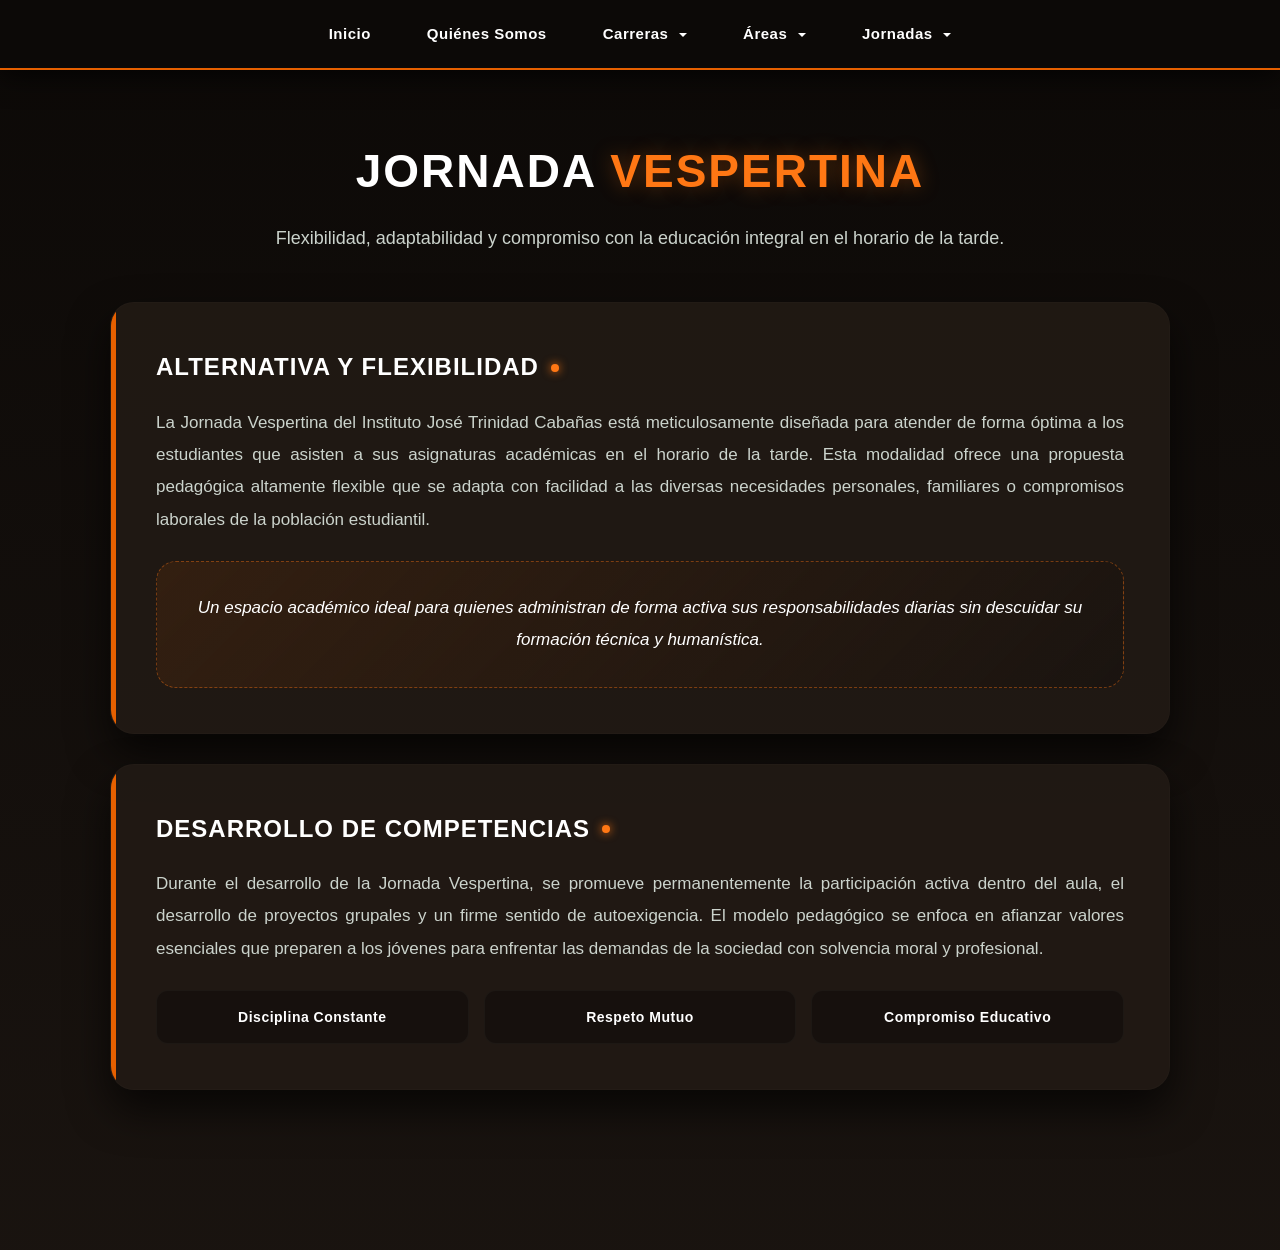
<file: vespertina.html>
<!DOCTYPE html>
<html lang="es">
<head>
    <meta charset="UTF-8">
    <meta name="viewport" content="width=device-width, initial-scale=1.0">
    <title>Instituto - Jornada Vespertina</title>
    <style>
        /* ==========================================================================
           1. RESETEO Y VARIABLES DE DISEÑO (PALETA NARANJA Y NEGRO)
           ========================================================================== */
        * {
            margin: 0;
            padding: 0;
            box-sizing: border-box;
            font-family: 'Segoe UI', Tahoma, Geneva, Verdana, sans-serif;
        }

        :root {
            --negro-profundo: #0c0907;
            --carbon-oscuro: #1a1410;
            --naranja-principal: #e66000;
            --naranja-brillante: #ff7714;
            --naranja-sutil: #ffe6d5;
            --blanco-puro: #ffffff;
            --gris-platino: #fcfbfa;
            --gris-texto: #cbd3cc;
            --card-bg: rgba(34, 26, 21, 0.9);
            --card-shadow: 0 20px 40px rgba(0, 0, 0, 0.65);
            --transition-smooth: all 0.4s cubic-bezier(0.165, 0.84, 0.44, 1);
        }

        body {
            background-color: var(--negro-profundo);
            color: var(--gris-platino);
            overflow-x: hidden;
            line-height: 1.6;
        }

        .overlay {
            min-height: 100vh;
            background: linear-gradient(180deg, rgba(12, 9, 7, 0.98) 0%, rgba(26, 20, 16, 0.94) 100%);
            padding-bottom: 80px;
        }

        .contenedor {
            max-width: 1100px;
            margin: auto;
            padding: 40px 20px;
        }

        /* ==========================================================================
           2. BARRA DE NAVEGACIÓN STICKY
           ========================================================================== */
        nav {
            background: var(--negro-profundo);
            position: sticky;
            top: 0;
            z-index: 1000;
            box-shadow: 0 4px 30px rgba(0, 0, 0, 0.8);
            border-bottom: 2px solid var(--naranja-principal);
        }

        .menu {
            list-style: none;
            display: flex;
            justify-content: center;
        }

        .menu > li {
            position: relative;
        }

        .menu li a {
            color: var(--blanco-puro);
            text-decoration: none;
            padding: 22px 28px;
            display: block;
            font-weight: 600;
            font-size: 15px;
            letter-spacing: 0.5px;
            transition: var(--transition-smooth);
        }

        .menu > li > a:hover {
            color: var(--naranja-sutil);
            background: rgba(230, 96, 0, 0.08);
        }

        .flecha {
            display: inline-block;
            width: 0;
            height: 0;
            margin-left: 6px;
            vertical-align: middle;
            border-top: 4px solid var(--blanco-puro);
            border-right: 4px solid transparent;
            border-left: 4px solid transparent;
            transition: var(--transition-smooth);
        }

        .menu li:hover .flecha {
            border-top-color: var(--naranja-sutil);
            transform: rotate(-180deg);
        }

        .submenu {
            position: absolute;
            top: 100%;
            left: 0;
            background: var(--carbon-oscuro);
            list-style: none;
            min-width: 220px;
            box-shadow: 0 8px 24px rgba(0,0,0,0.6);
            border-left: 3px solid var(--naranja-brillante);
            opacity: 0;
            visibility: hidden;
            transform: translateY(15px);
            transition: var(--transition-smooth);
        }

        .submenu li a {
            padding: 14px 20px;
            font-size: 14px;
            border-bottom: 1px solid rgba(255,255,255,0.02);
        }

        .submenu li a:hover {
            background: rgba(230, 96, 0, 0.15);
            color: var(--naranja-sutil);
            padding-left: 25px;
        }

        .menu li:hover .submenu {
            opacity: 1;
            visibility: visible;
            transform: translateY(0);
        }

        /* ==========================================================================
           3. ENCABEZADO / HERO DE LA JORNADA
           ========================================================================== */
        .encabezado-hero {
            text-align: center;
            margin-bottom: 50px;
            padding-top: 25px;
        }

        .encabezado-hero h1 {
            font-size: 46px;
            color: var(--blanco-puro);
            text-transform: uppercase;
            letter-spacing: 2px;
            margin-bottom: 15px;
            font-weight: 800;
        }

        .encabezado-hero h1 span {
            color: var(--naranja-brillante);
            text-shadow: 0 0 20px rgba(255, 119, 20, 0.35);
        }

        .encabezado-hero p {
            font-size: 18px;
            color: var(--gris-texto);
            max-width: 800px;
            margin: auto;
        }

        /* ==========================================================================
           4. SECCIONES DE CONTENIDO TRABAJADAS CON TARJETAS PREMIUM
           ========================================================================== */
        .grid-contenido {
            display: grid;
            grid-template-columns: 1fr;
            gap: 30px;
            margin-bottom: 40px;
        }

        .tarjeta-detalle {
            background: var(--card-bg);
            border-radius: 24px;
            padding: 45px;
            box-shadow: var(--card-shadow);
            border: 1px solid rgba(255, 255, 255, 0.01);
            transition: var(--transition-smooth);
            position: relative;
            overflow: hidden;
        }

        .tarjeta-detalle::before {
            content: '';
            position: absolute;
            top: 0;
            left: 0;
            width: 5px;
            height: 100%;
            background: var(--naranja-principal);
        }

        .tarjeta-detalle:hover {
            transform: translateY(-4px);
            border-color: rgba(255, 119, 20, 0.25);
            box-shadow: 0 25px 50px rgba(0, 0, 0, 0.8);
        }

        .titulo-bloque {
            font-size: 24px;
            color: var(--blanco-puro);
            text-transform: uppercase;
            letter-spacing: 1px;
            margin-bottom: 20px;
            font-weight: 700;
            display: flex;
            align-items: center;
        }

        .titulo-bloque::after {
            content: '';
            display: inline-block;
            width: 8px;
            height: 8px;
            background: var(--naranja-brillante);
            margin-left: 12px;
            border-radius: 50%;
            box-shadow: 0 0 10px var(--naranja-brillante);
        }

        .texto-detalle {
            font-size: 17px;
            line-height: 1.9;
            color: var(--gris-texto);
            text-align: justify;
        }

        /* Caja de cita textual estilizada */
        .caja-destacada {
            background: linear-gradient(135deg, rgba(230, 96, 0, 0.1) 0%, rgba(26, 20, 16, 0.9) 100%);
            border: 1px dashed rgba(255, 119, 20, 0.4);
            border-radius: 20px;
            padding: 30px;
            margin-top: 25px;
        }

        /* Bloques de etiquetas para los valores */
        .caja-destacada-valores {
            display: grid;
            grid-template-columns: repeat(3, 1fr);
            gap: 15px;
            margin-top: 25px;
            text-align: center;
        }

        .valor-item {
            background: rgba(0, 0, 0, 0.3);
            border: 1px solid rgba(255, 255, 255, 0.03);
            padding: 15px 10px;
            border-radius: 12px;
            font-weight: 600;
            font-size: 14px;
            color: var(--blanco-puro);
            letter-spacing: 0.5px;
            transition: var(--transition-smooth);
        }

        .tarjeta-detalle:hover .valor-item {
            border-color: rgba(230, 96, 0, 0.2);
            color: var(--naranja-brillante);
        }

        /* ==========================================================================
           5. RESPONSIVE DESIGN (DISEÑO MÓVIL)
           ========================================================================== */
        @media (max-width: 768px) {
            .menu {
                flex-direction: column;
                align-items: center;
                padding: 10px 0;
            }
            .menu li a {
                padding: 12px 20px;
            }
            .submenu {
                position: relative;
                top: 0;
                transform: none;
                opacity: 1;
                visibility: visible;
                display: none;
                width: 100%;
                text-align: center;
                border-left: none;
                border-top: 1px solid rgba(255, 119, 20, 0.3);
                background: rgba(0, 0, 0, 0.3);
            }
            .menu li:hover .submenu {
                display: block;
            }
            .encabezado-hero h1 {
                font-size: 34px;
            }
            .tarjeta-detalle {
                padding: 30px 20px;
            }
            .caja-destacada-valores {
                grid-template-columns: 1fr;
            }
        }
    </style>
</head>
<body>

<div class="overlay">

    <nav>
        <ul class="menu">
            <li><a href="MENUU.html">Inicio</a></li>
            <li><a href="Quienes Somos.html">Quiénes Somos</a></li>
            <li>
                <a href="#">Carreras <span class="flecha"></span></a>
                <ul class="submenu">
                    <li><a href="Informatica.html">Informática</a></li>
                    <li><a href="electricidad.html">Electricidad</a></li>
                    <li><a href="humanidades.html">Humanidades</a></li>
                    <li><a href="finanzas.html">Contaduría y Finanzas</a></li>
                </ul>
            </li>
            <li>
                <a href="areas_tecnicas.html">Áreas <span class="flecha"></span></a>
                <ul class="submenu">
                    <li><a href="madera.html">Madera</a></li>
                    <li><a href="Corte Confeccion.html">Corte y Confección</a></li>
                    <li><a href="Electricidad Area.html">Electricidad</a></li>
                    <li><a href="Estructuras Metalicas.html">Estructuras Metálicas</a></li>
                </ul>
            </li>
            <li>
                <a href="#">Jornadas <span class="flecha"></span></a>
                <ul class="submenu">
                    <li><a href="matutina.html">Matutina</a></li>
                    <li><a href="vespertina.html">Vespertina</a></li>
                    <li><a href="nocturna.html">Nocturna</a></li>
                    <li><a href="isemed.html">ISEMED</a></li>
                </ul>
            </li>
        </ul>
    </nav>

    <div class="contenedor">

        <header class="encabezado-hero">
            <h1>Jornada <span>Vespertina</span></h1>
            <p>Flexibilidad, adaptabilidad y compromiso con la educación integral en el horario de la tarde.</p>
        </header>

        <div class="grid-contenido">
            
            <section class="tarjeta-detalle">
                <h2 class="titulo-bloque">Alternativa y Flexibilidad</h2>
                <p class="texto-detalle">
                    La Jornada Vespertina del Instituto José Trinidad Cabañas está meticulosamente diseñada para atender de forma óptima a los estudiantes que asisten a sus asignaturas académicas en el horario de la tarde. Esta modalidad ofrece una propuesta pedagógica altamente flexible que se adapta con facilidad a las diversas necesidades personales, familiares o compromisos laborales de la población estudiantil.
                </p>
                <div class="caja-destacada">
                    <p class="texto-detalle" style="font-style: italic; color: var(--blanco-puro); text-align: center;">
                        Un espacio académico ideal para quienes administran de forma activa sus responsabilidades diarias sin descuidar su formación técnica y humanística.
                    </p>
                </div>
            </section>

            <section class="tarjeta-detalle">
                <h2 class="titulo-bloque">Desarrollo de Competencias</h2>
                <p class="texto-detalle">
                    Durante el desarrollo de la Jornada Vespertina, se promueve permanentemente la participación activa dentro del aula, el desarrollo de proyectos grupales y un firme sentido de autoexigencia. El modelo pedagógico se enfoca en afianzar valores esenciales que preparen a los jóvenes para enfrentar las demandas de la sociedad con solvencia moral y profesional.
                </p>
                
                <div class="caja-destacada-valores">
                    <div class="valor-item">Disciplina Constante</div>
                    <div class="valor-item">Respeto Mutuo</div>
                    <div class="valor-item">Compromiso Educativo</div>
                </div>
            </section>

        </div>

    </div>
</div>

</body>
</html>
</file>
